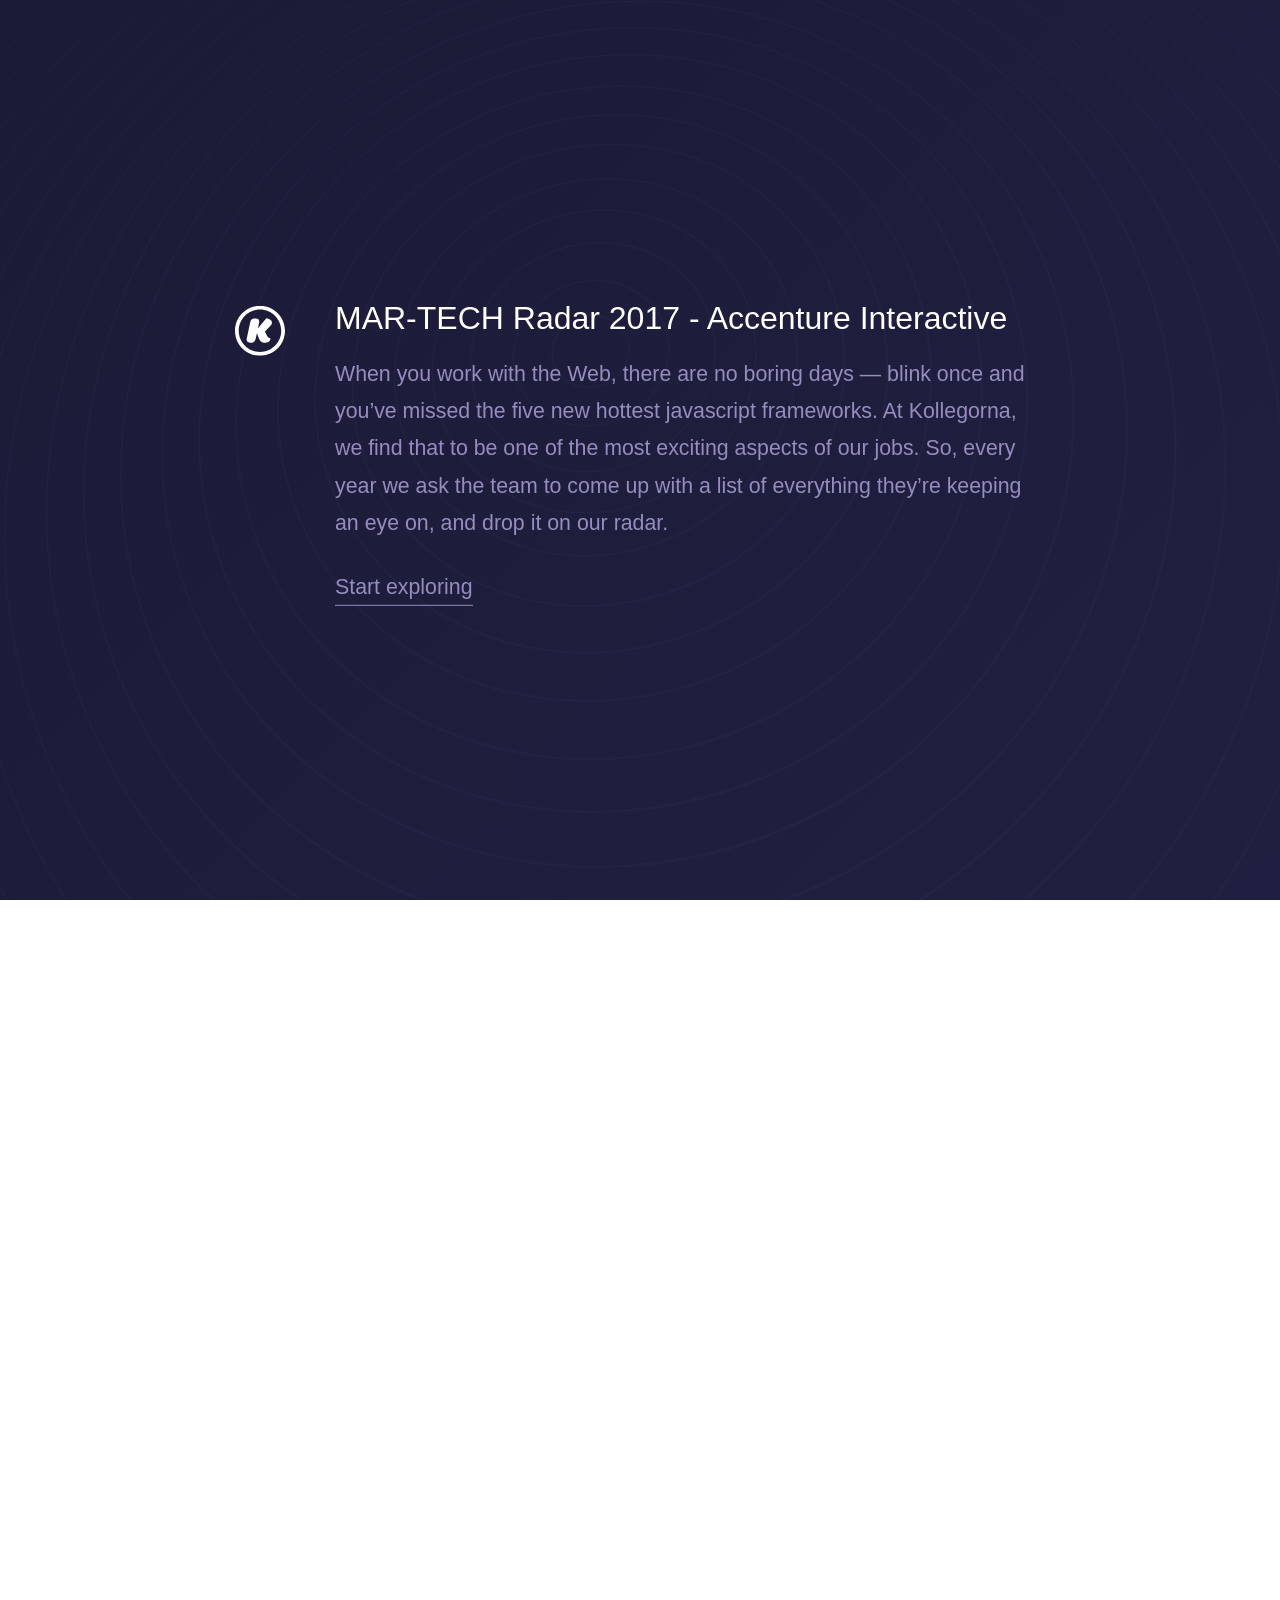
<file: radar.kollegorna.se.V01/radar.kollegorna.se/index.html>
<!DOCTYPE html>
<html lang="en">
<head>
  <meta charset="utf-8">
  <meta name="viewport" content="width=device-width">
  <meta http-equiv="x-ua-compatible" content="ie=edge">

  <title>Accenture Interactive - Tech Radar 2017</title>

  <!-- Icons -->
  <link rel="shortcut icon" href="assets/images/meta/favicon.ico">
  <link rel="icon" href="assets/images/meta/icon-256.png">

  <!-- Chrome -->
  <meta name="theme-color" content="#00C66B"><!-- green -->
  <link rel="manifest" href="manifest.json">

  <!-- Safari -->
  <link rel="mask-icon" color="#222222" href="assets/images/meta/safari-pinned-tab.svg">
  <link rel="apple-touch-icon" href="assets/images/meta/apple-touch-icon.png">

  <!-- IE -->
  <meta name="application-name" content="Kollegorna">
  <meta name="msapplication-TileImage" content="assets/images/meta/icon-256.png">
  <meta name="msapplication-TileColor" content="#FFFFFF">

  <!-- Google+, Schema.org -->
  <meta itemprop="name" content="Kollegorna - Tech Radar 2017">
  <meta itemprop="description" content="Kollegorna's technology radar for 2017 includes all the emerging tools and technologies we're keeping an eye on for the next couple of years.">
  <meta itemprop="image" content="http://radar.kollegorna.se/assets/images/meta/og-image.png">

  <!-- Facebook -->
  <meta property="fb:app_id" content="327184264341676">
  <meta property="og:type" content="website" />
  <meta property="og:meta_name" content="Kollegorna" />
  <meta property="og:title" content="Kollegorna - Tech Radar 2017" />
  <meta property="og:description" content="Kollegorna's technology radar for 2017 includes all the emerging tools and technologies we're keeping an eye on for the next couple of years." />
  <meta property="og:image" content="http://radar.kollegorna.se/assets/images/meta/og-image.png" />

  <!-- Twitter -->
  <meta name="twitter:card" content="summary_large_image">
  <meta name="twitter:title" content="Kollegorna - Tech Radar 2017" />
  <meta name="twitter:description" content="Kollegorna's technology radar for 2017 includes all the emerging tools and technologies we're keeping an eye on for the next couple of years." />
  <meta name="twitter:image:src" content="http://radar.kollegorna.se/assets/images/meta/og-image.png" />
  <meta name="twitter:site" content="@kollegorna">
  <meta name="twitter:creator" content="@kollegorna">

  <!-- Other social networks -->
  <link rel="image_src" href="assets/images/meta/og-image.png" />

  <!-- Analytics -->
  <script>
    !function(e,t,a,n,c,o,s){e.GoogleAnalyticsObject=c,e[c]=e[c]||function(){(e[c].q=e[c].q||[]).push(arguments)},e[c].l=1*new Date,o=t.createElement(a),s=t.getElementsByTagName(a)[0],o.async=1,o.src=n,s.parentNode.insertBefore(o,s)}(window,document,"script","https://www.google-analytics.com/analytics.js","ga"),ga("create","","auto"),ga("send","pageview");

  </script>

  <link href="https://cloud.typography.com/6077114/7879172/css/fonts.css" rel="stylesheet" />
  <link href="assets/stylesheets/application-1c00f01a.css" rel="stylesheet" />
  <script src="assets/javascripts/application-f8698e5d.js" defer="defer"></script>
</head>
<body class="pre-intro">
  <header class="header" role="banner" id="header">

  <div class="header__logo">
    <img src="assets/images/logo.svg" alt="Kollegorna logo" />
    <h1>Tech<span>nology</span> Radar 2017</h1>
  </div>

  <nav class="header__nav">
    <a class="active" id="radar">
      <svg id="Layer_1" data-name="Layer 1" xmlns="http://www.w3.org/2000/svg" viewBox="0 0 50 50">
        <path d="M25,3A22,22,0,1,1,3,25,22,22,0,0,1,25,3m0-2A24,24,0,1,0,49,25,24,24,0,0,0,25,1Z"/><path d="M25,7.8A17.2,17.2,0,1,1,7.8,25,17.22,17.22,0,0,1,25,7.8m0-2A19.2,19.2,0,1,0,44.2,25,19.2,19.2,0,0,0,25,5.8Z"/><path d="M25,12.6A12.4,12.4,0,1,1,12.6,25,12.41,12.41,0,0,1,25,12.6m0-2A14.4,14.4,0,1,0,39.4,25,14.4,14.4,0,0,0,25,10.6Z"/><path d="M25,17.4A7.6,7.6,0,1,1,17.4,25,7.61,7.61,0,0,1,25,17.4m0-2A9.6,9.6,0,1,0,34.6,25,9.6,9.6,0,0,0,25,15.4Z"/>
      </svg>
      <span>Radar</span>
    </a>
    <a id="grid">
      <svg id="Layer_1" data-name="Layer 1" xmlns="http://www.w3.org/2000/svg" viewBox="0 0 50 50">
        <rect x="5.5" y="5.5" width="6" height="6"/><rect x="16.5" y="5.5" width="6" height="6"/><rect x="27.5" y="5.5" width="6" height="6"/><rect x="38.5" y="5.5" width="6" height="6"/><rect x="5.5" y="16.5" width="6" height="6"/><rect x="16.5" y="16.5" width="6" height="6"/><rect x="27.5" y="16.5" width="6" height="6"/><rect x="38.5" y="16.5" width="6" height="6"/><rect x="5.5" y="27.5" width="6" height="6"/><rect x="16.5" y="27.5" width="6" height="6"/><rect x="27.5" y="27.5" width="6" height="6"/><rect x="38.5" y="27.5" width="6" height="6"/><rect x="5.5" y="38.5" width="6" height="6"/><rect x="16.5" y="38.5" width="6" height="6"/><rect x="27.5" y="38.5" width="6" height="6"/><rect x="38.5" y="38.5" width="6" height="6"/>
      </svg>
      <span>Grid</span>
    </a>
  </nav>

</header>


  <main role="main">

  <div class="prelude">
  <div class="prelude__logo">
    <img src="assets/images/logo.svg" alt="Kollegorna logo" />
  </div>
  <div class="prelude__text">
    <h1>MAR-TECH Radar 2017 - Accenture Interactive</h1>
    <p>When you work with the Web, there are no boring days — blink once and you’ve missed the five new hottest javascript frameworks. At Kollegorna, we find that to be one of the most exciting aspects of our jobs. So, every year we ask the team to come up with a list of everything they’re keeping an eye on, and drop it on our radar.</p>

    <div class="action">
      <a class="explore">Start exploring</a>
    </div>
  </div>

  <div class="prelude__team">
    <img src="assets/images/team/per.jpg" class="per" alt="Per" />
    <img src="assets/images/team/henrik.jpg" class="henrik" alt="Henrik" />
    <img src="assets/images/team/eduardo.jpg" class="eduardo" alt="Eduardo" />
    <img src="assets/images/team/ivan.jpg" class="ivan" alt="Ivan" />
    <img src="assets/images/team/filippos.jpg" class="filippos" alt="Filippos" />
    <img src="assets/images/team/dennis.jpg" class="dennis" alt="Dennis" />
    <img src="assets/images/team/nikolay.jpg" class="nikolay" alt="Nikolay" />
    <img src="assets/images/team/osvaldas.jpg" class="osvaldas" alt="Osvaldas" />
    <img src="assets/images/team/raymall.jpg" class="raymall" alt="Raymall" />
  </div>
</div>

<div class="tutorial">
  <div class="tutorial__container tutorial__container--laptop">
    <img src="assets/images/gifs/laptop.gif" alt="Laptop" />
    <p>Hover to peek,<br>
      click to see more...<br>
    <a id="close-tutorial">Got it!</a></p>
  </div>

  <div class="tutorial__container tutorial__container--longtap">
    <img src="assets/images/gifs/longtap.gif" alt="Longtap" />
    <p>Tap to peek,<br>
      long tap to see more...<br>
    <a id="close-tutorial">Got it!</a></p>
  </div>

  <div class="tutorial__container tutorial__container--forcetouch">
    <img src="assets/images/gifs/forcetouch.gif" alt="Forcetouch" />
    <p>Tap to peek,<br>
      force-touch to pop...<br>
    <a id="close-tutorial">Got it!</a></p>
  </div>
</div>

  <div class="loading"></div>

<div class="overlay">
  <div class="overlay__content">

    <div class="overlay__back">
      <img src="assets/images/back.svg" alt="Back to Radar" />
      <h5 class="back">Back</h5>
    </div>

    <div class="overlay__blip">
      <div class="overlay__blip__title">
        <h1>Crystal</h1>
        <a href="#" target="_blank" class="link">crystal-lang.org</a>
      </div>

      <div class="overlay__blip__details">
        <div class="left">
          <p class="description">Crystal is a very powerful, static typing language which has the syntax of Ruby. This allows any Ruby developer to write fast, performant, (extremely) type safe code which means much less debugging time, less tests, better quality code and eventually less bugs for the client. I believe that Crystal is the right tool for small APIs that talk to external APIs. Things that you would need rb-dry or Virtus gems in Ruby, Crystal does it out of the box with types.</p>

          <div class="author">
            <div class="author__photo">
              <img src="assets/images/team/filippos.jpg" alt="Filippos" />
            </div>
            <div class="author__name">
              <h3>Accenture Interactive</h3>
              <h4>Part of Accenture Digital</h4>
            </div>
          </div>
        </div>
        <div class="right">
          <h2>Ring</h2>
          <p class="ring trial">Trial</p>

          <h2>Status</h2>
          <p class="status new">New or Moved</p>

          <h2>Quadrant</h2>
          <p class="quadrant language">Languages & Frameworks</p>
        </div>
      </div>
    </div>
  </div>
</div>

  <div class="radar">
  <div class="radar__chart">

    <div class="horizontal"></div>
    <div class="vertical"></div>

    <div class="radar__grid">
      <div class="circle circle--1"></div>
      <div class="circle circle--2"></div>
      <div class="circle circle--3"></div>
      <div class="circle circle--4"></div>
      <div class="circle circle--5"></div>
      <div class="circle circle--6"></div>
      <div class="circle circle--7"></div>
      <div class="circle circle--8"></div>
      <div class="circle circle--9"></div>
      <div class="circle circle--10"></div>
      <div class="circle circle--11"></div>
      <div class="circle circle--12"></div>
      <div class="circle circle--13"></div>
      <div class="circle circle--14"></div>
      <div class="circle circle--15"></div>
      <div class="circle circle--16"></div>
      <div class="circle circle--17"></div>
      <div class="circle circle--18"></div>
      <div class="circle circle--19"></div>
      <div class="circle circle--20"></div>
      <div class="circle circle--21"></div>
      <div class="circle circle--22"></div>
      <div class="circle circle--23"></div>
      <div class="circle circle--24"></div>
    </div>

    <section class="radar__chart__hold">
      <svg id="adopt-hold" xmlns="http://www.w3.org/2000/svg" viewBox="0 0 1000 1000"><circle class="cls-1" cx="500" cy="500" r="499"/></svg>
      <h3>Challengers</h3>

        <article
          class="blip"
          data-ring="hold"
          data-title="Go"
          data-link-text="golang.org"
          data-link-url="https://golang.org/"
          data-description="I'm sad to say this, but we probably shouldn't use both Go and Elixir. I think we should choose one — and the fact that I've placed Go in the Hold ring suggests which one I'd choose :) That's because we already know Ruby and Rails, so Elixir and Phoenix looks like a familiar match."
          data-author="ivan"
          data-angle="0.5"
          data-distance="0.5"
          data-quadrant="language"
          data-status="new"></article>
        <article
          class="blip"
          data-ring="hold"
          data-title="Weborama"
          data-link-text="weborama.com"
          data-link-url="https://www.weborama.com"
          data-description="Getting a lot of attention but doesn't feel like something that we should give up Sketch for… yet…"
          data-author="Carlos Ignacio Rojas"
          data-angle="0.50"
          data-distance="0.07"
          data-quadrant="tool"
          data-status="new"></article>

		<article
          class="blip"
          data-ring="hold"
          data-title="Eulerian Technologies"
          data-link-text="eulerian.com"
          data-link-url="https://www.eulerian.com"
          data-description="Getting a lot of attention but doesn't feel like something that we should give up Sketch for… yet…"
          data-author="Carlos Ignacio Rojas"
          data-angle="0.2"
          data-distance="0.63"
          data-quadrant="tool"
          data-status="new"></article>
		<article
          class="blip"
          data-ring="hold"
          data-title="Adform DMP"
          data-link-text="site.adform.com"
          data-link-url="https://www.site.adform.com"
          data-description="Adform’s DMP enables you to accurately target your campaigns directly at relevant audiences, which will lead to improved engagement with your brand."
          data-author="Carlos Ignacio Rojas"
          data-angle="0.8"
          data-distance="0.23"
          data-quadrant="tool"
          data-status="new"></article>
		<article
          class="blip"
          data-ring="hold"
          data-title="Ignition One"
          data-link-text="ignitionone.com"
          data-link-url="https://www.ignitionone.com"
          data-description="IgnitionOne’s marketing technology and services simplify the task of identifying and engaging your audiences at key moments of influence across channels including search, display, social and more – including the marketer’s own website -- on any device consumers prefer to engage. IgnitionOne’s solutions convert more visitors, improve return on advertising spend, and boost customer lifetime value. At the core of IgnitionOne is its proprietary Score-Powered Marketing (SM) algorithms, which measure the historical and real-time behavior of each individual visitor — including the products and services of most interest, and their likelihood to convert. IgnitionOne then leverages this score to activate audiences across digital channels, personalize website content, and more -- dramatically improving marketing results. You can use the IgnitionOne Platform to power your digital marketing – or use it to enhance the technology that you already use."
          data-author="Carlos Ignacio Rojas"
          data-angle="0.6"
          data-distance="0.19"
          data-quadrant="tool"
          data-status="new"></article>
		<article
          class="blip"
          data-ring="hold"
          data-title="Ve Interactive"
          data-link-text="veinteractive.com"
          data-link-url="https://www.veinteractive.com"
          data-description="Conversion Rate Optimization for e-commerce"
          data-author="Carlos Ignacio Rojas"
          data-angle="0.98"
          data-distance="0.19"
          data-quadrant="tool"
          data-status="new"></article>
		<article
          class="blip"
          data-ring="hold"
          data-title="Relationship One Marketing "
          data-link-text="relationshipone.com"
          data-link-url="https://www.relationshipone.com"
          data-description="Relationship One help organizations to modernize their marketing through strategy, technology and data."
          data-author="Carlos Ignacio Rojas"
          data-angle="0.84"
          data-distance="0.39"
          data-quadrant="tool"
          data-status="new"></article>
		<article
          class="blip"
          data-ring="hold"
          data-title="OPC Expert"
          data-link-text="opcexpert.com"
          data-link-url="https://www.opcexpert.com"
          data-description="OPC Expert is a software application that enable that automation personnel to easily view and manipulate OPC information."
          data-author="Carlos Ignacio Rojas"
          data-angle="0.91"
          data-distance="0.58"
          data-quadrant="tool"
          data-status="new"></article>
		<article
          class="blip"
          data-ring="hold"
          data-title="SurveyCTO"
          data-link-text="surveycto.com"
          data-link-url="http://www.surveycto.com"
          data-description="Web surveys are great for collecting data from literate, computer-savvy, Internet-connected users. For collecting data from the rest of the world, we’ve built SurveyCTO.

SurveyCTO is a professionally supported, cloud hosted data collection software that allows you to conduct surveys on mobile devices, even completely offline and off-the-grid, and is packed with intelligent features relevant for public health, M&E, academic research, humanitarian crises, and clinical research, such as error and fraud detection to monitor surveyors in the field, case management to easily manage cohort studies, and unbreakable encryption for collecting sensitive, identifying data."
          data-author="Carlos Ignacio Rojas"
          data-angle="0.97"
          data-distance="0.88"
          data-quadrant="tool"
          data-status="new"></article>
		<article
          class="blip"
          data-ring="hold"
          data-title="Simpli.fi"
          data-link-text="simpli.fi"
          data-link-url="http://www.simpli.fi"
          data-description="The Simpli.fi Programmatic Marketing Platform enables the efficient purchase of highly-targeted impressions on multiple real-time bidding (RTB) advertising exchanges."
          data-author="Carlos Ignacio Rojas"
          data-angle="0.69"
          data-distance="0.36"
          data-quadrant="tool"
          data-status="new"></article>
		<article
          class="blip"
          data-ring="hold"
          data-title="Dstillery"
          data-link-text="dstillery.com"
          data-link-url="http://www.dstillery.com"
          data-description="Helping marketers build custom audiences and activate them across all screens."
          data-author="Carlos Ignacio Rojas"
          data-angle="0.42"
          data-distance="0.23"
          data-quadrant="tool"
          data-status="new"></article>
		<article
          class="blip"
          data-ring="hold"
          data-title="Mediamath Terminal One Marketing OS"
          data-link-text="mediamath.com"
          data-link-url="http://www.mediamath.com"
          data-description="MediaMath is a global technology company that is leading the movement to revolutionize traditional marketing and drive transformative results for marketers through its TerminalOne Marketing Operating System™. A pioneer in the industry introducing the first Demand-Side Platform (DSP) with the company's founding in 2007, MediaMath is the only company of its kind to empower marketers with an extensible, open platform to unleash the power of goal-based marketing at scale, transparently across the enterprise.
          T1 activates data, automates execution, and optimizes interactions across all addressable media, delivering superior performance, transparency, and control to all marketers and better, more individualized experiences for consumers.
          MediaMath, which has experienced triple-digit year-over-year growth since inception, has a seasoned management team leading 15 global locations across five continents. Key clients include every major agency holding company, operating agencies, and top brands across verticals."
          data-author="Carlos Ignacio Rojas"
          data-angle="0.13"
          data-distance="0.28"
          data-quadrant="tool"
          data-status="new"></article>




<article
          class="blip"
          data-ring="hold"
          data-title="Amazon"
          data-link-text="https://advertising.amazon.com/ad-specs/en/aap"
          data-link-url="https://advertising.amazon.com/ad-specs/en/aap"
          data-description="E-commerce focused DSP. It is not so developed than other platforms."
          data-author="Miguel Lorenzo"
          data-angle="0.9"
          data-distance="0.4"
          data-quadrant="technique"
          data-status="new"></article>



    </section>

    <section class="radar__chart__assess">
      <svg id="adopt-assess" xmlns="http://www.w3.org/2000/svg" viewBox="0 0 750 750"><circle class="cls-1" cx="375" cy="375" r="374"/></svg>
      <h3>Contenders</h3>



        <article
          class="blip"
          data-ring="assess"
          data-title="WebVR"
          data-link-text="webvr.info"
          data-link-url="https://webvr.info/"
          data-description="Considering the likelihood of Virtual Reality becoming the next logical step for social interaction and content consumption, we may as well try to be ready to work with this technology in the environment we love best: the Web."
          data-author="raymall"
          data-angle="0.4"
          data-distance="0.33"
          data-quadrant="platform"
          data-status="new"></article>
        <article
          class="blip"
          data-ring="assess"
          data-title="Redux.js"
          data-link-text="redux.js.org"
          data-link-url="http://redux.js.org/"
          data-description="React.js is taking the Web app frameworks world by storm, and we should get to know the bits that make that framework so beloved in the dev world. That's where Redux.js comes in."
          data-author="raymall"
          data-angle="0.8"
          data-distance="0.66"
          data-quadrant="language"
          data-status="new"></article>
        <article
          class="blip"
          data-ring="assess"
          data-title="7 Suite"
          data-link-text="7suite.com"
          data-link-url="http://7suite.com/"
          data-description="7suite is a data management stack software that offer data management, tag management, and content personalization functionalities."
          data-author="Carlos Ignacio Rojas"
          data-angle="0.2"
          data-distance="0.33"
          data-quadrant="tool"
          data-status="old"></article>
        <article
          class="blip"
          data-ring="assess"
          data-title="Datalogix"
          data-link-text="datalogix.com"
          data-link-url="https://www.flinto.com/mac"
          data-description="Connecting marketing to sales, we use data science to help brands engage buyers across addressable media via puchase-based insights, targeting & measurement."
          data-author="Carlos Ignacio Rojas"
          data-angle="0.55"
          data-distance="0.66"
          data-quadrant="tool"
          data-status="old"></article>
        <article
          class="blip"
          data-ring="assess"
          data-title="HomeKit"
          data-link-text="developer.apple.com"
          data-link-url="https://developer.apple.com/homekit/"
          data-description="Sadly, chances to work commercially on challenging home automation projects don't come around very often (or, to be more poignant, at all) so we've been making up excuses to automate things around our offices that, quite frankly, probably are better off left for humans to handle manually. Still, we're closely (and eagerly) monitoring the evolution of HomeKit into a mature platform, and are all very excited about the possibilities it opens up."
          data-author="eduardo"
          data-angle="0.75"
          data-distance="0.66"
          data-quadrant="platform"
          data-status="old"></article>

		<article
          class="blip"
          data-ring="assess"
          data-title="Core Audience Software"
          data-link-text="coreaudience.com"
          data-link-url="https://coreaudience.com"
          data-description="Core Audience is the first software-as-a-service audience management platform built for brands."
          data-author="Carlos Ignacio Rojas"
          data-angle="0.7"
          data-distance="0.43"
          data-quadrant="tool"
          data-status="old"></article>
		<article
          class="blip"
          data-ring="assess"
          data-title="Spocto Software"
          data-link-text="spocto.com"
          data-link-url="https://spocto.com"
          data-description="Spocto is a Data Analytics integrated digital marketplace that helps brands create personalized content and better relationships with customers."
          data-author="Carlos Ignacio Rojas"
          data-angle="0.4"
          data-distance="0.63"
          data-quadrant="tool"
          data-status="old"></article>

        <article
          class="blip"
          data-ring="assess"
          data-title="Docker"
          data-link-text="docker.com"
          data-link-url="https://www.docker.com"
          data-description="Docker is faster and more compact than Vagrant and it's captivating in its own way. After giving it a try, I can say it's really worth digging deeper."
          data-author="osvaldas"
          data-angle="0.2"
          data-distance="0.66"
          data-quadrant="platform"
          data-status="new"></article>
        <article
          class="blip"
          data-ring="assess"
          data-title="Vue.js"
          data-link-text="vuejs.org"
          data-link-url="https://vuejs.org"
          data-description="A light, easy to understand and implement JavaScript framework: Vue.js seem to be a good option for crafting small and medium scale rich web applications."
          data-author="osvaldas"
          data-angle="0.3"
          data-distance="0.3"
          data-quadrant="language"
          data-status="new"></article>

          <article
                class="blip"
                data-ring="assess"
                data-title="Viant"
                data-link-text="https://viantinc.com/"
                data-link-url="https://viantinc.com/"
                data-description="Viant offers a deterministic ID graph at the expense of control. Viant offers an interesting value proposition for marketers: access to a deterministic ID graph. After acquiring Myspace and being acquired by Time Inc., Viant has turned authenticated login data into a large ID graph that can be used in the US and UK."
                data-author="Alejandro Martín"
                data-angle="0.5"
                data-distance="0.4"
                data-quadrant="technique"
                data-status="new"></article>

    </section>



    <section class="radar__chart__trial">
      <svg id="adopt-trial" xmlns="http://www.w3.org/2000/svg" viewBox="0 0 500 500"><circle class="cls-1" cx="250" cy="250" r="249"/></svg>
      <h3>Visionaries</h3>

        <article
          class="blip"
          data-ring="trial"
          data-title="Crystal"
          data-link-text="crystal-lang.org"
          data-link-url="https://crystal-lang.org/"
          data-description="Crystal is a very powerful, static typing language which has the syntax of Ruby. This allows any Ruby developer to write fast, performant, (extremely) type safe code which means much less debugging time, less tests, better quality code and eventually less bugs for the client. I believe that Crystal is the right tool for small APIs that talk to external APIs. Things that you would need rb-dry or Virtus gems in Ruby, Crystal does it out of the box with types."
          data-author="filippos"
          data-angle="0.8"
          data-distance="0.66"
          data-quadrant="language"
          data-status="new"></article>

        <article
          class="blip"
          data-ring="trial"
          data-title="Algolia"
          data-link-text="algolia.com"
          data-link-url="https://www.algolia.com/"
          data-description="Extremely fast and configurable search platform. Could fit us well for WordPress and Middleman projects."
          data-author="per"
          data-angle="0.75"
          data-distance="0.66"
          data-quadrant="platform"
          data-status="new"></article>
        <article
          class="blip"
          data-ring="trial"
          data-title="Exelate DMP"
          data-link-text="nielsen.com"
          data-link-url="http://nielsen.com/"
          data-description="maX DMP allows a marketer to manage and control the customer data lifecycle from prospect to purchase"
          data-author="Carlos Ignacio Rojas"
          data-angle="0.6"
          data-distance="0.66"
          data-quadrant="tool"
          data-status="new"></article>


		<article
          class="blip"
          data-ring="trial"
          data-title="Xaxis Turbine Software"
          data-link-text="xaxis.com"
          data-link-url="https://xaxis.com"
          data-description="Xaxis is a global digital media platform that programmatically connects advertisers to audiences."
          data-author="Carlos Ignacio Rojas"
          data-angle="0.7"
          data-distance="0.72"
          data-quadrant="tool"
          data-status="new"></article>
		<article
          class="blip"
          data-ring="trial"
          data-title="Neustar PlatformOne Software"
          data-link-text="neustar.biz"
          data-link-url="https://neustar.biz"
          data-description="Neustar PlatformOne is an integrated marketing solution that gives marketers a complete, real-time portrait of their customers and prospects based on accurate data, enabling a personalized dialogue across all marketing channels."
          data-author="Carlos Ignacio Rojas"
          data-angle="0.3"
          data-distance="0.72"
          data-quadrant="tool"
          data-status="new"></article>


        <article
          class="blip"
          data-ring="trial"
          data-title="Lotame"
          data-link-text="lotame.com"
          data-link-url="http://lotame.com/"
          data-description="Lotame is the universal cross-device data management platform that is humanizing the consumer decision journey by empowering enterprises to deliver more relevant content, products, and services. Through the Lotame platform, brands, agencies, and publishers can learn more about their most valuable audiences, find prospects that look and act exactly like them, and then execute on targeted ad campaigns and content strategies. Lotame unifies and enriches the world’s data to provide clients with a more meaningful relationship with their customers, increasing commerce and brand loyalty.

Every enterprise is unique. With that in mind, Lotame offers a suite of customized solutions and a dedicated client success team to solve any data challenge, regardless of how simple or complex. Whether you are looking for a full service data management platform, a prepackaged 3rd-party audience segment, or a more effective way to optimize your campaigns, Lotame has you covered -- from mobile, to tablet, to smart TV, to offline. Beyond our DMP, Lotame offers the following solutions:
Cross Device:
Lotame’s Cross-Device solution is an integral part of our DMP, and determines relationships that exist between billions of data points flowing from desktops, smartphones and tablets. Through this device graph technology, different devices can be mapped together for unified cross-screen engagement and messaging."
          data-author="Carlos Ignacio Rojas"
          data-angle="0.4"
          data-distance="0.66"
          data-quadrant="tool"
          data-status="new"></article>
        <article
          class="blip"
          data-ring="trial"
          data-title="API.AI"
          data-link-text="api.ai"
          data-link-url="https://api.ai/"
          data-description="Keeping with the rise of conversational UI, AI and chat bots, API.AI is getting a lot of attention, for their approach to helping you jump onto the bandwagon."
          data-author="raymall"
          data-angle="0.5"
          data-distance="0.33"
          data-quadrant="platform"
          data-status="new"></article>
        <article
          class="blip"
          data-ring="trial"
          data-title="Electron"
          data-link-text="electron.atom.io"
          data-link-url="https://electron.atom.io/"
          data-description="Electron makes it possible to build cross platform desktop apps using Javascript, HTML and CSS. It's a major step in bridging the gap between Web and native apps and, as such, it has our full attention."
          data-author="raymall"
          data-angle="0.25"
          data-distance="0.66"
          data-quadrant="platform"
          data-status="old"></article>
        <article
          class="blip"
          data-ring="trial"
          data-title="ECMAScript 2017"
          data-link-text=""
          data-link-url=""
          data-description="Every browser will presumably get in line, so we should start getting ready to adopt it as a standard whenever that time comes."
          data-author="raymall"
          data-angle="0.36"
          data-distance="0.66"
          data-quadrant="language"
          data-status="new"></article>
        <article
          class="blip"
          data-ring="trial"
          data-title="Google Audience Center"
          data-link-text="google.com"
          data-link-url="https://google.com/"
          data-description="Pending definition"
          data-author="Carlos Ignacio Rojas"
          data-angle="0.25"
          data-distance="0.33"
          data-quadrant="tool"
          data-status="old"></article>
        <article
          class="blip"
          data-ring="trial"
          data-title="Pressure.js"
          data-link-text="pressurejs.com"
          data-link-url="https://pressurejs.com"
          data-description="Pressure bundles together Force Touch, 3D Touch, and Pointer Pressure in one neat package that lets you make use of more interaction modes than simply clicking or taping. We're using it on this year's technology radar, so if you're not looking at this on a device with 3D Touch, you're missing out on some really bleeding edge stuff :)"
          data-author="eduardo"
          data-angle="0.5"
          data-distance="0.33"
          data-quadrant="language"
          data-status="new"></article>

          <article
            class="blip"
            data-ring="assess"
            data-title="DBM"
            data-link-text="https://www.doubleclickbygoogle.com/"
            data-link-url="https://www.doubleclickbygoogle.com/"
            data-description="Google is a big global player, with a mixed reputation on customer service. Google has a
  compelling value proposition for buyers because of its intimate access to consumer affinity, intent,
  and identity across devices, as well as offering data for “free.” Because of this, programmatic
  advertisers always consider Google, and many of the client reference online responses and
  interviews identified Google as an additional partner."
            data-author="Alejandro Martín"
            data-angle="0.4"
            data-distance="0.15"
            data-quadrant="technique"
            data-status="new"></article>

            <article
          class="blip"
          data-ring="adopt"
          data-title="f"
          data-link-text="corp.aol.com "
          data-link-url="https://corp.aol.com/tag/dsp"
          data-description="ONE by AOL has deterministic data marketers want for omnichannel media buying. AOL’s platform combines data sources like authenticated AOL and Verizon users and partnerships with strategic partners with similar data to offer people-based scale like Google, Facebook, and Amazon."
          data-author="Miguel Lorenzo"
          data-angle="0.2"
          data-distance="0.15"
          data-quadrant="technique"
          data-status="new"></article>


        <article
              class="blip"
              data-ring="trial"
              data-title="App Nexus"
              data-link-text="http://www.appnexus.com "
              data-link-url="https://www.appnexus.com/en/platform"
              data-description="AppNexus continues to be a strong option for highly tech-savvy buyers. Staying true to its identity, AppNexus provides a strong solution for buyers that are willing to build into the numerous APIs that the tech provider offers. As a trendsetter in the header bidding discussion, AppNexus is also in a good position to participate in, recognize, and value header bidding auctions."
              data-author="Forrester"
              data-angle="0.8"
              data-distance="0.5"
              data-quadrant="technique"
              data-status="new"></article>

    <article
      class="blip"
      data-ring="trial"
      data-title="AdForm"
      data-link-text="http://site.adform.com/"
      data-link-url="http://site.adform.com/"
      data-description="Adform has expert knowledge of the EMEA ad ecosystem. The vendor developed its platform
with the European market in mind. Adform has been quietly creating an independent solution that covers every part of the digital advertising process, from creative development to programmatic buying, data management, and analytics for marketers and agencies in EMEA"
      data-author="Miguel Lorenzo"
      data-angle="0.6"
      data-distance="0.8"
      data-quadrant="technique"
      data-status="new"></article>

      <article
            class="blip"
            data-ring="assess"
            data-title="Rocketfuel  DMP Software"
            data-link-text="rocketfuel.com"
            data-link-url="https://rocketfuel.com"
            data-description="Rocket Fuel was founded in March 2008 with a vision of transforming the digital advertising industry through big data and artificial intelligence. At a time when RTB and ad exchanges were still nascent, Rocket Fuel quickly grew into the industry leader by bringing the precision and conclusiveness of science to the world of marketing to drive higher ROI.

  Today, Rocket Fuel is a full Programmatic Marketing Platform designed to go beyond 1:1 marketing by learning to predict what marketing actions to take with a particular person in a particular moment of time. Our methodology, which leverages artificial intelligence (AI) and big data, is called Moment Scoring™, and it results in a much more efficient use of marketing dollars.

  With Moment Scoring, we continue to define the next wave of data-driven marketing by optimizing programmatic marketing decisions across channels, devices, and objectives for agencies and marketers. The result is and will always be more efficient use of marketing dollars for a greater ROI.
  Programmatic technologies have evolved to reduce the complexity of reaching diverse audiences, but also make it possible to go beyond the traditional focus on audiences and segments to understand specific, relevant moments in consumers’ lives. Just a few years ago, marketing to moments was an exciting vision. With Rocket Fuel, it’s now a reality."
            data-author="Carlos Ignacio Rojas"
            data-angle="0.4"
            data-distance="0.20"
            data-quadrant="tool"
            data-status="old"></article>

            <article
              class="blip"
              data-ring="assess"
              data-title="The Trade Desk DMP"
              data-link-text="thetradedesk.com"
              data-link-url="https://thetradedesk.com"
              data-description="The Trade Desk empowers buyers at the campaign level with the most expressive bid capabilities in market, full-funnel attribution, and detailed reporting that illustrates the consumer journey from initial impression to conversion."
              data-author="Carlos Ignacio Rojas"
              data-angle="0.9"
              data-distance="0.23"
              data-quadrant="tool"
              data-status="old"></article>




    </section>

    <section class="radar__chart__adopt">
      <svg id="adopt-ring" xmlns="http://www.w3.org/2000/svg" viewBox="0 0 250 250"><circle class="cls-1" cx="125" cy="125" r="124"/></svg>
      <h3>Leaders</h3>

        <article
          class="blip"
          data-ring="adopt"
          data-title="Elixir and Phoenix"
          data-link-text="phoenixframework.org"
          data-link-url="http://www.phoenixframework.org/"
          data-description="Elixir is well known for its light-weight actor-based threads. Phoenix consumes much less memory than Rails, while being able to hold thousands of concurrent connections, even on an Heroku X1 dyno. I think the Rails ecosystem is really good due to its maturity, but Elixir with Phoenix would help us to deliver easier apps that have increased load. While in Rails we would use background workers to deliver sustainable response times, in Elixir we wouldn't have to worry as Phoenix spawns a new Erlang process for each request. Working with Rails remote forms, Sidekiq Workers and Pusher in rails is a pain in the ass. With Elixir, I believe we could skip this flow altogether and write regular views (and not .js views) which would make them easier to maintain and understand for new developers."
          data-author="filippos"
          data-angle="0.35"
          data-distance="0.55"
          data-quadrant="language"
          data-status="new"></article>
        <article
          class="blip"
          data-ring="adopt"
          data-title="Foundation 6"
          data-link-text="foundation.zurb.com"
          data-link-url="http://foundation.zurb.com/"
          data-description="After spending several years relying almost exclusively on Foundation, we traded it for something lighter and more nimble; because we were using Bourbon on most projects, we adopted Neat as our grid system at the time. With the newest version of Foundation providing a simple yet more flexible approach, through the use of SASS mixins, we are ready to adopt it again as the _de facto_ grid framework."
          data-author="eduardo"
          data-angle="0.5"
          data-distance="0.30"
          data-quadrant="language"
          data-status="new"></article>
        <article
          class="blip"
          data-ring="adopt"
          data-title="Salesforce DMP (Krux)"
          data-link-text="krux.com"
          data-link-url="http://www.krux.com"
          data-description="Krux is a global leader in cloud-based Data Management Platform (DMP) for marketers & publishers."
          data-author="Carlos Ignacio Rojas"
          data-angle="0.5"
          data-distance="0.3"
          data-quadrant="tool"
          data-status="old"></article>


        <article
          class="blip"
          data-ring="adopt"
          data-title="Rails 5"
          data-link-text="rubyonrails.org"
          data-link-url="http://rubyonrails.org/"
          data-description="We've slowly started upgrading all our apps to Rails 5. My suggestion is to keep an eye on our Rails versions, and upgrade frequently — as soon as a new minor version is available. This makes upgrading easier and, quite probably, cheaper."
          data-author="ivan"
          data-angle="0.2"
          data-distance="0.8"
          data-quadrant="language"
          data-status="new"></article>
        <article
          class="blip"
          data-ring="adopt"
          data-title="Ruby 2.4.1"
          data-link-text="rubyonrails.org"
          data-link-url="http://rubyonrails.org/"
          data-description="Ruby 2.4 is about 9% faster and consumes about 10% less memory than Ruby 2.3, which makes upgrading really worthwhile. We've started doing it already, and expect to continue rolling out updates over the next couple of months."
          data-author="ivan"
          data-angle="0.65"
          data-distance="0.55"
          data-quadrant="language"
          data-status="new"></article>
        <article
          class="blip"
          data-ring="adopt"
          data-title="React Native"
          data-link-text="facebook.github.io"
          data-link-url="https://facebook.github.io/react-native/"
          data-description="From personal experience, this is a great option to develop mobile apps. We've had the chance to use it on a couple of projects so far, with really satistying results."
          data-author="raymall"
          data-angle="0.8"
          data-distance="0.8"
          data-quadrant="language"
          data-status="old"></article>
        <article
          class="blip"
          data-ring="adopt"
          data-title="Three.js"
          data-link-text="threejs.org"
          data-link-url="https://threejs.org/"
          data-description="Great WebGL framework, that I think will have a major role in the growth of VR on the Web."
          data-author="raymall"
          data-angle="0.5"
          data-distance="0.8"
          data-quadrant="language"
          data-status="new"></article>
        <article
          class="blip"
          data-ring="adopt"
          data-title="Oracle Bluekai"
          data-link-text="oracle.com"
          data-link-url="http://www.oracle.com/"
          data-description="BlueKai offers its customers a solution for managing and activating all their 1st and 3rd party data for use in their marketing and customer interactions."
          data-author="Carlos Ignacio Rojas"
          data-angle="0.5"
          data-distance="0.8"
          data-quadrant="tool"
          data-status="new"></article>

        <article
          class="blip"
          data-ring="trial"
          data-title="Turn"
          data-link-text="http://www.turn.com "
          data-link-url="https://www.turn.com/resources/introduction-to-turn-dsp "
          data-description="Turn provides clients with strong tools for insight and discovery. Turn has benefitted from having a lengthy tenure in the programmatic media buying space. The platform today is a manifestation of nearly a decade of client feedback and marketplace knowledge, which has resulted in a platform that provides control and visibility to hands-on campaign planners without sacrificing predictive modeling. The platform provides rich granular and modular reporting as well as extensive analytics, multitouch attribution, and pathway analysis tools."
          data-author="Miguel Lorenzo"
          data-angle="0.25"
          data-distance="0.4"
          data-quadrant="technique"
          data-status="new"></article>


          <article
            class="blip"
            data-ring="trial"
            data-title="Rocket Fuel"
            data-link-text="developers.google.com"
            data-link-url="https://developers.google.com/web/fundamentals/getting-started/primers/service-workers"
            data-description="Agile and easy platform. Focused in performance. It takes much less management and operations time; thus, the platform decides and optimizes automatically.
                              Rocket Fuel Insights reports and analysis, in addition to offering a 24/7 campaign and pixel report presentations and easy campaign management controls."
            data-author="Alejandro Martín"
            data-angle="0.09"
            data-distance="0.86"
            data-quadrant="technique"
            data-status="new"></article>




          <article
            class="blip"
            data-ring="adopt"
            data-title="MediaMath"
            data-link-text="www.mediamath.com/"
            data-link-url="www.mediamath.com/"
            data-description="MediaMath is committed to an omnichannel vision. MediaMath envisions a marketing future in
          which systems are dependent on two things: 1) persistent and addressable consumer identity and
          2) access to any addressable inventory. Because of this vision, MediaMath invested in data sources
          and device-linking technology to build Connected ID, its proprietary identity graph. MediaMath has
          also invested in gaining broad access to various sources of addressable inventory"
            data-author="Alejandro Martín"
            data-angle="0.5"
            data-distance="0.2"
            data-quadrant="technique"
            data-status="new"></article>



          <article
          class="blip"
          data-ring="hold"
          data-title="Dataxu"
          data-link-text="dataxu.com"
          data-link-url="https://www.dataxu.com"
          data-description="Getting a lot of attention but doesn't feel like something that we should give up Sketch for… yet…"
          data-author="Carlos Ignacio Rojas"
          data-angle="0.3"
          data-distance="0.53"
          data-quadrant="tool"
          data-status="new"></article>

          <article
            class="blip"
            data-ring="adopt"
            data-title="Turn"
            data-link-text="turn.com"
            data-link-url="https://turn.com"
            data-description="A cloud platform that enables marketers to make smarter decisions and precisely execute cross-channel campaigns."
            data-author="Carlos Ignacio Rojas"
            data-angle="0.8"
            data-distance="0.63"
            data-quadrant="tool"
            data-status="new"></article>

            <article
              class="blip"
              data-ring="trial"
              data-title="Adobe Advertising Cloud"
              data-link-text="http://www.adobe.com/advertising-cloud.html"
              data-link-url="http://www.adobe.com/advertising-cloud.html"
              data-description="Adobe Advertising Cloud lays a foundation for omnichannel media buying. Adobe’s
    Advertising Cloud has the most potential to be an omnichannel media buying platform. It’s the only
    vendor that has gained access to all paid advertising channels. Adobe’s acquisition of TubeMogul
    gives the vendor access to programmatic TV and video inventory, while the acquisition of Tumri for
    dynamic creative optimization (DCO) allows marketers to personalize and enhance the consumer
    ad experience, which is crucial for post-digital marketing. Also, powering omnichannel ad
    experiences with Sensei in the future holds a lot of promise."
              data-author="Alejandro Martín"
              data-angle="0.85"
              data-distance="0.86"
              data-quadrant="technique"
              data-status="new"></article>


                <article
                    class="blip"
                    data-ring="trial"
                    data-title="The trade desk"
                    data-link-text="https://www.thetradedesk.com "
                    data-link-url="https://www.thetradedesk.com/products"
                    data-description="The Trade Desk requires proactive management from your external agency team. The Trade Desk, as the name suggests and the clientele reflects, is a tool that has been developed for agencies. As such, it will appeal to marketers that rely extensively on a highly data-driven agency team to manage the DSP. Platform users can test a multitude of levers and tweak every targetable variable for performance optimization. The Trade Desk is a highly customizable platform with broad underlying algorithms."
                    data-author="Forrester"
                    data-angle="0.5"
                    data-distance="0.8"
                    data-quadrant="technique"
                    data-status="new"></article>

          <article
            class="blip"
            data-ring="adopt"
            data-title="Adobe Audience Manager"
            data-link-text="adobe.com"
            data-link-url="https://adobe.com"
            data-description="Adobe Audience Manager is the DMP offering within the Adobe Marketing Cloud, and the leading DMP in the market according to the latest report from Forrester.
  With Adobe Audience Manager, marketers (publishers and advertisers) can build unique audience profiles and view them holistically (360 customer view) across all business units. Key features include integration of online and offline data from every imaginable source (1st, 2nd, and 3rd party data) to deliver a unified view of audiences to targeting and personalization platforms – website, search, and display."
            data-author="Carlos Ignacio Rojas"
            data-angle="0.25"
            data-distance="0.6"
            data-quadrant="tool"
            data-status="new"></article>

          <article
            class="blip"
            data-ring="assess"
            data-title="DataXu"
            data-link-text="https://www.dataxu.com/"
            data-link-url="https://www.dataxu.com/"
            data-description="DataXu’s strengths stem from openness and a focus on measurement. DataXu continues
  trying to solve marketer measurement problems outside of digital advertising, which sets them
  apart from competitors. To complement measurement, DataXu has put a lot of focus on crossdevice
  mapping, allowing marketers to import and export proprietary data and device graphs in
  and out of the DSP. Staying true to its open strategy, DataXu also allows marketers to customize
  machine learning with an algorithm marketplace and the ability to “bring your own algorithm.”
  DataXu doesn’t support campaign management in nonstandard systems, and it doesn’t show signs
  of adding this capability in the future. Additionally, while OneView gives marketers the opportunity
  for managing campaigns and reporting across devices, some marketers may opt for solutions that
  can authenticate users with login data."
            data-author="Alejandro Martín"
            data-angle="0.75"
            data-distance="0.4"
            data-quadrant="technique"
            data-status="new"></article>

    </section>
  </div>
</div>

  <div class="caption">
  <h4></h4>
  <p class="quadrant"></p>
  <p class="ring"></p>
</div>


</main>


  <footer class="footer" role="banner" id="footer">

  <div class="footer__labels">
    <ul>
      <li class="tools">DMP</li>
      <li class="languages">Languages & Frameworks</li>
      <li class="platforms">Platforms</li>
      <li class="techniques">DSP</li>
    </ul>
  </div>

  <div class="footer__links">
    <ul>
      <li><a href="http://www.martech2017.com" target="_blank">martech2017.com</a></li>
      <li class="help"><a>?</a></li>
    </ul>
  </div>

</footer>


  <script src="assets/javascripts/application-f8698e5d.js"></script>
</body>
</html>

<!-- Localized -->
</file>
<file: radar.kollegorna.se.V01/radar.kollegorna.se/assets/stylesheets/application-1c00f01a.css>
html {
  font-family: sans-serif;
  -ms-text-size-adjust: 100%;
  -webkit-text-size-adjust: 100%
}

body {
  margin: 0
}

article, aside, details, figcaption, figure, footer, header, hgroup, main, menu, nav, section, summary {
  display: block
}

audio, canvas, progress, video {
  display: inline-block;
  vertical-align: baseline
}

audio:not([controls]) {
  display: none;
  height: 0
}

[hidden], template {
  display: none
}

a {
  background-color: transparent
}

a:active, a:hover {
  outline: 0
}

abbr[title] {
  border-bottom: 1px dotted
}

b, strong {
  font-weight: bold
}

dfn {
  font-style: italic
}

h1 {
  font-size: 2em;
  margin: 0.67em 0
}

mark {
  background: #ff0;
  color: #000
}

small {
  font-size: 80%
}

sub, sup {
  font-size: 75%;
  line-height: 0;
  position: relative;
  vertical-align: baseline
}

sup {
  top: -0.5em
}

sub {
  bottom: -0.25em
}

img {
  border: 0
}

svg:not(:root) {
  overflow: hidden
}

figure {
  margin: 1em 40px
}

hr {
  box-sizing: content-box;
  height: 0
}

pre {
  overflow: auto
}

code, kbd, pre, samp {
  font-family: monospace, monospace;
  font-size: 1em
}

button, input, optgroup, select, textarea {
  color: inherit;
  font: inherit;
  margin: 0
}

button {
  overflow: visible
}

button, select {
  text-transform: none
}

button, html input[type="button"], input[type="reset"], input[type="submit"] {
  -webkit-appearance: button;
  cursor: pointer
}

button[disabled], html input[disabled] {
  cursor: default
}

button::-moz-focus-inner, input::-moz-focus-inner {
  border: 0;
  padding: 0
}

input {
  line-height: normal
}

input[type="checkbox"], input[type="radio"] {
  box-sizing: border-box;
  padding: 0
}

input[type="number"]::-webkit-inner-spin-button, input[type="number"]::-webkit-outer-spin-button {
  height: auto
}

input[type="search"] {
  -webkit-appearance: textfield;
  box-sizing: content-box
}

input[type="search"]::-webkit-search-cancel-button, input[type="search"]::-webkit-search-decoration {
  -webkit-appearance: none
}

fieldset {
  border: 1px solid #c0c0c0;
  margin: 0 2px;
  padding: 0.35em 0.625em 0.75em
}

legend {
  border: 0;
  padding: 0
}

textarea {
  overflow: auto
}

optgroup {
  font-weight: bold
}

table {
  border-collapse: collapse;
  border-spacing: 0
}

td, th {
  padding: 0
}

hr:before, figure:before, .polaroid:before, hr:after, figure:after, .polaroid:after {
  content: "";
  display: table
}

hr:after, figure:after, .polaroid:after {
  clear: both
}

*, *:before, *:after {
  box-sizing: border-box
}

html {
  direction: ltr;
  text-rendering: optimizeLegibility
}

body {
  background: #f5f5f5;
  color: #222222;
  font-family: "Whitney SSm A", "Whitney SSm B", "Helvetica Neue", sans-serif;
  font-size: 18px;
  font-style: normal;
  font-weight: 400;
  line-height: 1.5;
  overflow-x: hidden;
  overflow-y: scroll;
  padding: 0;
  position: relative;
  -webkit-overflow-scrolling: touch
}

a, a:active {
  color: #222222;
  text-decoration: none
}

a:hover, a:active {
  color: #222222
}

a:link {
  -webkit-tap-highlight-color: #2dff9e
}

h1, h2, h3, h4, h5, .box-gradient-border__title, h6 {
  color: #222222;
  font-weight: 600;
  line-height: 1.4;
  margin: 2rem 0 1rem
}

h1 a, h2 a, h3 a, h4 a, h5 a, .box-gradient-border__title a, h6 a {
  font-weight: inherit
}

h1 {
  font-size: 3.33333rem
}

h2 {
  font-size: 2rem
}

h3 {
  font-size: 1.44444rem
}

h4 {
  font-size: 1.11111rem;
  text-transform: uppercase
}

h5, .box-gradient-border__title {
  font-size: 0.88889rem;
  font-weight: 400;
  text-transform: uppercase
}

h6 {
  font-size: 0.77778rem;
  font-weight: 400;
  text-transform: uppercase
}

p, blockquote, ol, ul, dl {
  font-size: 1.11111rem
}

p {
  margin: 0 0 1.11111rem
}

hr {
  border: 1px solid #DCCFA7;
  border-width: 1px 0 0;
  margin: 2.22222rem 0 2.16667rem;
  height: 0
}

blockquote, q {
  quotes: none
}

blockquote {
  border-left: 2px solid #222222;
  font-size: 1.33333rem;
  font-style: italic;
  font-weight: 400;
  line-height: 1.45833333;
  margin: 0 0 1.11111rem -20px;
  padding-left: 20px;
  position: relative
}

blockquote cite {
  display: block
}

blockquote a, blockquote a:visited {
  color: #666
}

blockquote p:last-child {
  margin-bottom: 0
}

q {
  font-style: italic
}

strong, b {
  color: #222222;
  font-weight: 600;
  line-height: inherit
}

u {
  border-bottom: 1px solid #222222;
  color: #222222;
  display: inline-block;
  text-decoration: none
}

em, dfn, i {
  font-style: italic;
  line-height: inherit
}

dfn {
  color: #222222;
  font-weight: 600
}

abbr, acronym {
  border-bottom: 1px dotted #DCCFA7;
  color: #222222;
  cursor: help
}

acronym {
  text-transform: uppercase
}

cite {
  font-style: normal
}

del {
  background: white;
  color: red;
  text-decoration: line-through
}

mark {
  background: #FFFC78;
  color: #222222;
  font-weight: 400;
  padding: 0 0.16667rem
}

ins {
  background: #e6ffe6;
  color: green;
  font-weight: 400;
  padding: 0 0.16667rem;
  text-decoration: none
}

pre {
  margin: 1.11111rem 0;
  padding: 0.88889rem;
  white-space: pre;
  white-space: pre-wrap;
  word-wrap: break-word
}

pre, code, tt, kbd, samp {
  font-family: monospace, sans-serif;
  font-weight: normal
}

sup, sub {
  line-height: 90%
}

sub {
  font-size: smaller;
  vertical-align: sub
}

sup {
  font-size: smaller;
  vertical-align: super
}

small {
  font-size: 0.77778rem
}

kbd {
  background: white;
  border: 1px solid gray;
  border-radius: 0.22222rem;
  font: normal normal 0.8em/90% sans-serif;
  margin: 0 0.22222rem;
  padding: 0.11111rem 0.33333rem
}

address {
  font-style: normal
}

::-moz-selection {
  background: #FFFC78;
  color: #222222;
  text-shadow: none
}

::selection {
  background: #FFFC78;
  color: #222222;
  text-shadow: none
}

::-moz-selection {
  background: #FFFC78;
  color: #222222;
  text-shadow: none
}

ul, ol {
  list-style: disc outside;
  margin: 0 0 1.11111rem;
  padding: 0
}

ul li, ol li {
  margin-bottom: 0.55556rem
}

ol {
  list-style: decimal inside
}

li ul, li ol {
  margin-left: 1.11111rem;
  margin-bottom: 0
}

dl {
  margin: 0 0 1.11111rem
}

dt {
  color: #222222;
  font-size: 0.88889rem;
  font-weight: 600;
  text-transform: uppercase
}

dd {
  margin: 0 0 1.11111rem
}

dl dd:last-child {
  margin: 0
}

audio, canvas, video {
  display: inline-block;
  *display: inline;
  *zoom: 1
}

audio:not([controls]) {
  display: none
}

[hidden] {
  display: none
}

img {
  border: 0;
  display: inline-block;
  height: auto;
  max-width: 100%;
  vertical-align: middle
}

svg {
  display: inline-block;
  height: 100%;
  vertical-align: middle
}

figure {
  font-size: 1.11111rem;
  margin: 0 0 1.11111rem;
  overflow: visible
}

figure img {
  float: left
}

figure p:last-child {
  margin-bottom: 0
}

figcaption {
  clear: both;
  color: #555555
}

figcaption p:last-child {
  margin-bottom: 0
}

table {
  border: 0;
  font-size: 1.11111rem;
  margin: 0;
  width: 100%
}

caption {
  color: #222222;
  font-size: 1.44444rem;
  padding-bottom: 1.11111rem;
  text-align: left
}

tfoot {
  color: #555555;
  font-weight: 400
}

tbody {
  border: 0
}

th, td {
  border: 0;
  border-bottom: 1px solid #DCCFA7;
  border-right: 1px solid #DCCFA7;
  padding: 6px 10px
}

th:first-child, td:first-child {
  padding-left: 0
}

th:last-child, td:last-child {
  border-right: 0
}

tr:first-child th, tr:first-child td {
  border-top: 1px solid #DCCFA7
}

th {
  color: #222222;
  font-size: 0.88889rem;
  font-weight: 600;
  text-align: left;
  text-transform: uppercase
}

td, td img {
  vertical-align: top
}

fieldset {
  border-color: #DCCFA7;
  margin-bottom: 1.11111rem
}

legend {
  padding: 0 1.11111rem
}

label {
  font-size: 1.11111rem;
  display: block
}

input, textarea, select {
  border: 1px solid #DCDCDC;
  border-radius: 2px;
  background: #FFFFFF;
  color: #222222;
  font-family: inherit;
  font-size: 0.88889rem;
  margin: 0 0 1.11111rem;
  max-width: 100%;
  width: 100%;
  padding: 0.77778rem 0.88889rem
}

button {
  background: #ffc15e;
  border: 0;
  color: #FFFFFF;
  cursor: pointer;
  overflow: hidden;
  width: auto
}

textarea {
  overflow: auto;
  resize: vertical
}

optgroup {
  font-family: inherit;
  font-style: normal;
  font-weight: 600
}

::-webkit-input-placeholder, :-moz-placeholder, ::-moz-placeholder, :-ms-input-placeholder {
  color: #555555
}

@media print {
  * {
    background: transparent !important;
    color: #000
  }
  @page {
    margin: 0.5cm
  }
  body {
    font-size: 12pt;
    letter-spacing: 0.2pt;
    line-height: 1.4;
    margin: 0 !important;
    padding: 0 !important;
    width: 100% !important;
    word-spacing: 1.1pt
  }
  a:after, abbr:after {
    content: " (" attr(href) ")"
  }
  h1, h2, h3, h4, h5, .box-gradient-border__title, h6 {
    font-family: sans-serif;
    font-weight: bold;
    text-transform: none
  }
  h1 {
    font-size: 19pt
  }
  h2 {
    font-size: 17pt
  }
  h3 {
    font-size: 15pt
  }
  h4, h5, .box-gradient-border__title, h6 {
    font-size: 12pt
  }
  p, h2, h3 {
    orphans: 3;
    widows: 3
  }
  h2, h3 {
    page-break-after: avoid
  }
  pre, blockquote {
    border: 1px solid #999;
    page-break-inside: avoid
  }
  code {
    font: 10pt Courier, monospace
  }
  blockquote {
    margin: 1.3em;
    padding: 1em
  }
  hr {
    background: #CCC
  }
  img {
    float: left;
    margin: 1em 1.5em 1.5em 0;
    page-break-inside: avoid
  }
  a img {
    border: none
  }
  table {
    margin: 1px;
    text-align: left
  }
  thead {
    display: table-header-group
  }
  tr {
    page-break-inside: avoid
  }
  th {
    border-bottom: 1px solid #333;
    font-weight: bold
  }
  td {
    border-bottom: 1px solid #333
  }
  th, td {
    padding: 4px 10px 4px 0
  }
  tfoot {
    font-style: italic
  }
  caption {
    background: #FFF;
    margin-bottom: 2em;
    text-align: left
  }
}

a.underlined {
  border-bottom: 1px solid #00C66B
}

a.underlined:hover {
  color: #00C66B
}

.t-center {
  text-align: center
}

.t-right {
  text-align: right
}

.t-uppercase {
  text-transform: uppercase
}

.t-small, .polaroid figcaption, .polaroid figcaption p {
  font-size: 1rem
}

.t-lead {
  font-size: 1.44444rem
}

.t-meta, .polaroid figcaption {
  color: #555555
}

.t-meta a, .polaroid figcaption a {
  color: #00C66B
}

.t-meta a:hover, .polaroid figcaption a:hover {
  color: #00C66B
}

.t-list-unstyled, .t-list-inline, .pull-out {
  list-style: none;
  margin-left: 0
}

.t-list-inline>li {
  display: inline-block;
  margin-right: 0.7rem
}

.t-list-inline>li:last-child {
  margin-right: 0
}

.t-tag {
  background: rgba(255, 255, 255, 0.1);
  border: 1px solid #DCCFA7;
  border-radius: 2px;
  color: #222222;
  display: inline-block;
  font-size: 0.77778rem;
  margin: 0 9px 9px 0;
  padding: 5px 10px
}

.t-tag:hover {
  border-color: #FD812D;
  color: #FD812D
}

.pull-out__item {
  margin: 0 0 1.11111rem;
  padding: 0 0 0 1.11111rem
}

.pull-out__item p:last-child {
  margin: 0
}

.pull-out__title {
  display: inline;
  font-size: 1.11111rem;
  font-weight: 600;
  margin: 0 0 0 -1.11111rem;
  text-transform: none
}

.pull-out__title+p {
  display: inline;
  margin: 0
}

.button {
  background: none;
  border: 1px solid #FD812D;
  border-radius: 999em;
  cursor: pointer;
  display: inline-block;
  font-size: 1.11111rem;
  height: 40px;
  line-height: 38px;
  padding: 0 20px;
  position: relative;
  text-align: center;
  text-transform: uppercase
}

.button__icon {
  margin-right: 8px;
  max-width: 14px;
  position: relative;
  top: -1px
}

.button--small {
  font-size: 0.88889rem;
  height: 30px;
  line-height: 28px;
  padding: 0 13px
}

.button--primary {
  background: #FD812D;
  color: white
}

.button--primary:hover {
  background: #f56402;
  border-color: #f56402;
  color: white
}

.button--secondary {
  border-color: #555555;
  color: #555555
}

.button--disabled {
  border-color: #DCCFA7;
  color: #DCCFA7;
  cursor: not-allowed
}

.button--disabled:hover {
  color: #DCCFA7
}

.button-icon {
  background: none;
  border: 1px solid #FD812D;
  border-radius: 999em;
  cursor: pointer;
  display: inline-block;
  font-size: 1.11111rem;
  height: 40px;
  line-height: 36px;
  position: relative;
  text-align: center;
  text-transform: uppercase;
  width: 40px
}

.button-icon img {
  max-width: 18px
}

.gradient-border:after, .box-gradient-border:before, .hr-gradient {
  background-image: -webkit-linear-gradient(left top, #FD812D, #f56402);
  background-image: linear-gradient(to right bottom, #FD812D, #f56402);
  border-radius: 2px
}

.gradient-border {
  display: inline-block
}

.gradient-border:after {
  content: " ";
  display: block;
  height: 3px;
  overflow: hidden
}

.gradient-border--block {
  display: block
}

.box-gradient-border {
  padding-top: 25px;
  position: relative
}

.box-gradient-border:before {
  content: " ";
  height: 3px;
  left: 0;
  position: absolute;
  top: 0;
  width: 25px
}

.box-gradient-border__title {
  margin-top: 0
}

.box-text {
  background: #fff;
  border-radius: 2px;
  box-shadow: 0 1px 2px #B7B19C;
  color: #444;
  margin: 0 0 24px;
  padding: 25px
}

.box-text p:last-child {
  margin-bottom: 0
}

.box-text__heading {
  margin-top: 0
}

.box-text__heading-image {
  margin: -25px -25px 25px
}

.box-text__heading-image img {
  border-radius: 2px 2px 0 0
}

.hr-gradient {
  border: 0;
  display: block;
  height: 3px;
  margin: 2rem auto
}

.hr-gradient--medium {
  width: 200px
}

.hr-gradient--small {
  width: 80px
}

.hr-gradient--tiny {
  width: 20px
}

.hr-gradient--left {
  margin-left: 0;
  margin-right: 0
}

.polaroid {
  background: #fff;
  border-radius: 2px;
  box-shadow: 0 1px 2px #B7B19C;
  margin: 0 0 16px;
  padding: 12px
}

.polaroid img {
  float: left
}

.polaroid figcaption {
  padding-top: 0.6rem
}

.polaroid figcaption p {
  margin-bottom: 0.4rem
}

.polaroid figcaption p:last-child {
  margin-bottom: 0
}

.polaroid--circle {
  border-radius: 999em;
  display: inline-block;
  padding: 8px
}

.polaroid--circle img {
  border-radius: 999em
}

html {
  width: 100vw;
  height: 100vh;
  overflow: hidden
}

body {
  width: 100vw;
  height: 100vh;
  overflow: hidden;
  margin: 0;
  padding: 0;
  background: #1F2041;
  color: #f5f5f5;
  background: -webkit-linear-gradient(-45deg, #1b1b37 0%, #1f2041 100%);
  background: -webkit-linear-gradient(315deg, #1b1b37 0%, #1f2041 100%);
  background: linear-gradient(135deg, #1b1b37 0%, #1f2041 100%);
  filter: progid:DXImageTransform.Microsoft.gradient( startColorstr='#1b1b37', endColorstr='#1f2041', GradientType=1)
}

@-webkit-keyframes ping {
  0% {
    border-color: rgba(75, 63, 114, 0.2)
  }
  93% {
    border-color: rgba(75, 63, 114, 0.2)
  }
  94% {
    border-color: rgba(75, 63, 114, 0.5)
  }
  95% {
    border-color: rgba(75, 63, 114, 0.3)
  }
  100% {
    border-color: rgba(75, 63, 114, 0.2)
  }
}

@keyframes ping {
  0% {
    border-color: rgba(75, 63, 114, 0.2)
  }
  93% {
    border-color: rgba(75, 63, 114, 0.2)
  }
  94% {
    border-color: rgba(75, 63, 114, 0.5)
  }
  95% {
    border-color: rgba(75, 63, 114, 0.3)
  }
  100% {
    border-color: rgba(75, 63, 114, 0.2)
  }
}

@-webkit-keyframes glow-green {
  0% {
    box-shadow: 0 0 5px 0px rgba(0, 198, 107, 0.75)
  }
  30% {
    box-shadow: 0 0 10px 0px rgba(0, 198, 107, 0.75)
  }
  70% {
    box-shadow: 0 0 5px 0px rgba(0, 198, 107, 0.75)
  }
  100% {
    box-shadow: 0 0 5px 0px rgba(0, 198, 107, 0.75)
  }
}

@keyframes glow-green {
  0% {
    box-shadow: 0 0 5px 0px rgba(0, 198, 107, 0.75)
  }
  30% {
    box-shadow: 0 0 10px 0px rgba(0, 198, 107, 0.75)
  }
  70% {
    box-shadow: 0 0 5px 0px rgba(0, 198, 107, 0.75)
  }
  100% {
    box-shadow: 0 0 5px 0px rgba(0, 198, 107, 0.75)
  }
}

@-webkit-keyframes glow-blue {
  0% {
    box-shadow: 0 0 5px 0px rgba(92, 215, 240, 0.75)
  }
  30% {
    box-shadow: 0 0 10px 0px rgba(92, 215, 240, 0.75)
  }
  70% {
    box-shadow: 0 0 5px 0px rgba(92, 215, 240, 0.75)
  }
  100% {
    box-shadow: 0 0 5px 0px rgba(92, 215, 240, 0.75)
  }
}

@keyframes glow-blue {
  0% {
    box-shadow: 0 0 5px 0px rgba(92, 215, 240, 0.75)
  }
  30% {
    box-shadow: 0 0 10px 0px rgba(92, 215, 240, 0.75)
  }
  70% {
    box-shadow: 0 0 5px 0px rgba(92, 215, 240, 0.75)
  }
  100% {
    box-shadow: 0 0 5px 0px rgba(92, 215, 240, 0.75)
  }
}

@-webkit-keyframes glow-red {
  0% {
    box-shadow: 0 0 5px 0px rgba(238, 96, 85, 0.75)
  }
  30% {
    box-shadow: 0 0 10px 0px rgba(238, 96, 85, 0.75)
  }
  70% {
    box-shadow: 0 0 5px 0px rgba(238, 96, 85, 0.75)
  }
  100% {
    box-shadow: 0 0 5px 0px rgba(238, 96, 85, 0.75)
  }
}

@keyframes glow-red {
  0% {
    box-shadow: 0 0 5px 0px rgba(238, 96, 85, 0.75)
  }
  30% {
    box-shadow: 0 0 10px 0px rgba(238, 96, 85, 0.75)
  }
  70% {
    box-shadow: 0 0 5px 0px rgba(238, 96, 85, 0.75)
  }
  100% {
    box-shadow: 0 0 5px 0px rgba(238, 96, 85, 0.75)
  }
}

@-webkit-keyframes glow-orange {
  0% {
    box-shadow: 0 0 5px 0px rgba(253, 129, 45, 0.75)
  }
  30% {
    box-shadow: 0 0 10px 0px rgba(253, 129, 45, 0.75)
  }
  70% {
    box-shadow: 0 0 5px 0px rgba(253, 129, 45, 0.75)
  }
  100% {
    box-shadow: 0 0 5px 0px rgba(253, 129, 45, 0.75)
  }
}

@keyframes glow-orange {
  0% {
    box-shadow: 0 0 5px 0px rgba(253, 129, 45, 0.75)
  }
  30% {
    box-shadow: 0 0 10px 0px rgba(253, 129, 45, 0.75)
  }
  70% {
    box-shadow: 0 0 5px 0px rgba(253, 129, 45, 0.75)
  }
  100% {
    box-shadow: 0 0 5px 0px rgba(253, 129, 45, 0.75)
  }
}

.header {
  position: absolute;
  top: 0;
  left: 50%;
  width: 90%;
  -webkit-transform: translate(-50%, 0);
  transform: translate(-50%, 0);
  font-family: "Operator SSm A", "Operator SSm B", monospace;
  font-weight: 300;
  font-size: 1rem;
  -webkit-transition: all 0.6s cubic-bezier(0.77, 0, 0.175, 1);
  transition: all 0.6s cubic-bezier(0.77, 0, 0.175, 1);
  opacity: 0;
  margin-top: 10px;
  padding: 15px;
  z-index: 999;
  pointer-events: none
}

@media (min-width: 768px) {
  .header {
    margin-top: 30px;
    padding: 20px
  }
}

@media (min-width: 1024px) {
  .header {
    padding: 30px 20px
  }
}

@media (min-width: 1400px) {
  .header {
    margin-top: 50px;
    padding: 30px 20px
  }
}

.header__logo {
  float: left;
  width: 60%
}

.header__logo img {
  float: left;
  width: 25px;
  margin-right: 10px;
  height: auto
}

@media (min-width: 768px) {
  .header__logo img {
    width: 30px;
    margin-right: 20px
  }
}

@media (min-width: 1024px) {
  .header__logo img {
    width: 50px
  }
}

.header__logo h1 {
  font-size: 0.66667rem;
  line-height: 25px;
  color: #f5f5f5;
  font-weight: 200;
  float: left;
  margin: 0;
  max-width: calc(100% - 35px)
}

@media (min-width: 768px) {
  .header__logo h1 {
    font-size: 1rem;
    line-height: 30px
  }
}

@media (min-width: 1024px) {
  .header__logo h1 {
    line-height: 50px
  }
}

@media (max-width: 767px) {
  .header__logo h1 span {
    display: none
  }
}

.header__nav {
  float: right;
  width: 40%;
  text-align: right
}

.header__nav a {
  cursor: pointer;
  color: #968cbe;
  font-weight: 200;
  margin: 0 0 0 20px;
  -webkit-transition: all 0.3s ease;
  transition: all 0.3s ease;
  pointer-events: all
}

@media (min-width: 768px) {
  .header__nav a {
    line-height: 30px
  }
}

@media (min-width: 1024px) {
  .header__nav a {
    line-height: 50px
  }
}

@media (max-width: 767px) {
  .header__nav a span {
    display: none
  }
}

.header__nav a svg {
  height: 25px;
  width: auto;
  margin-right: 5px;
  display: inline-block;
  vertical-align: middle
}

.header__nav a svg path, .header__nav a svg rect {
  fill: #968cbe;
  -webkit-transition: all 0.3s ease;
  transition: all 0.3s ease
}

.header__nav a:hover, .header__nav a.active {
  color: white
}

.header__nav a:hover path, .header__nav a:hover rect, .header__nav a.active path, .header__nav a.active rect {
  fill: white
}

body.complete .header {
  opacity: 1
}

body.detail .header {
  opacity: 0;
  -webkit-transform: translate(-50%, -10px);
  transform: translate(-50%, -10px);
  -webkit-transition: all 0.2s cubic-bezier(0.77, 0, 0.175, 1);
  transition: all 0.2s cubic-bezier(0.77, 0, 0.175, 1)
}

.footer {
  position: absolute;
  bottom: 0;
  left: 50%;
  width: 90%;
  -webkit-transform: translate(-50%, 0);
  transform: translate(-50%, 0);
  font-family: "Operator SSm A", "Operator SSm B", monospace;
  font-weight: 300;
  font-size: 1rem;
  -webkit-transition: all 0.6s cubic-bezier(0.77, 0, 0.175, 1);
  transition: all 0.6s cubic-bezier(0.77, 0, 0.175, 1);
  opacity: 0;
  margin-top: 10px;
  padding: 15px;
  z-index: 999;
  pointer-events: none
}

@media (min-width: 768px) {
  .footer {
    margin-top: 30px;
    padding: 20px 20px 10px 20px
  }
}

@media (min-width: 1024px) {
  .footer {
    padding: 30px 20px 10px 20px
  }
}

@media (min-width: 1400px) {
  .footer {
    margin-top: 50px
  }
}

.footer__labels {
  float: left;
  width: 60%
}

.footer__labels ul {
  list-style: none
}

@media (max-width: 767px) {
  .footer__labels ul {
    display: none
  }
}

.footer__labels ul li {
  margin: 0 12px 0 0;
  display: inline-block;
  color: #968cbe;
  font-family: "Operator SSm A", "Operator SSm B", monospace;
  font-size: 0.66667rem;
  text-transform: uppercase;
  font-weight: 200;
  line-height: 16px;
  -webkit-transform: translate(10px, 0);
  transform: translate(10px, 0);
  -webkit-transition: opacity 0.2s cubic-bezier(0.77, 0, 0.175, 1), -webkit-transform 0.4s cubic-bezier(0.77, 0, 0.175, 1);
  transition: opacity 0.2s cubic-bezier(0.77, 0, 0.175, 1), -webkit-transform 0.4s cubic-bezier(0.77, 0, 0.175, 1);
  transition: transform 0.4s cubic-bezier(0.77, 0, 0.175, 1), opacity 0.2s cubic-bezier(0.77, 0, 0.175, 1);
  transition: transform 0.4s cubic-bezier(0.77, 0, 0.175, 1), opacity 0.2s cubic-bezier(0.77, 0, 0.175, 1), -webkit-transform 0.4s cubic-bezier(0.77, 0, 0.175, 1)
}

.footer__labels ul li:before {
  content: "";
  display: inline-block;
  width: 20px;
  height: 8px;
  border-radius: 4px;
  margin-right: 6px
}

.footer__labels ul li.techniques:before {
  background: #5CD7F0
}

.footer__labels ul li.tools:before {
  background: #00C66B
}

.footer__labels ul li.platforms:before {
  background: #FD812D
}

.footer__labels ul li.languages:before {
  background: #EE6055
}

.footer__links {
  float: right;
  width: 100%;
  text-align: right
}

@media (min-width: 768px) {
  .footer__links {
    width: 40%
  }
}

.footer__links ul {
  list-style: none
}

.footer__links ul li {
  margin: 0 10px 0 0;
  display: inline-block;
  color: #4B3F72;
  font-family: "Operator SSm A", "Operator SSm B", monospace;
  font-size: 0.77778rem;
  font-weight: 200;
  line-height: 16px;
  -webkit-transition: opacity 0.2s cubic-bezier(0.77, 0, 0.175, 1), -webkit-transform 0.4s cubic-bezier(0.77, 0, 0.175, 1);
  transition: opacity 0.2s cubic-bezier(0.77, 0, 0.175, 1), -webkit-transform 0.4s cubic-bezier(0.77, 0, 0.175, 1);
  transition: transform 0.4s cubic-bezier(0.77, 0, 0.175, 1), opacity 0.2s cubic-bezier(0.77, 0, 0.175, 1);
  transition: transform 0.4s cubic-bezier(0.77, 0, 0.175, 1), opacity 0.2s cubic-bezier(0.77, 0, 0.175, 1), -webkit-transform 0.4s cubic-bezier(0.77, 0, 0.175, 1)
}

.footer__links ul li.help a {
  position: relative;
  display: block;
  width: 25px;
  height: 25px;
  line-height: 23px;
  padding: 0;
  color: #968cbe;
  border: 1px solid #968cbe;
  border-radius: 50%;
  text-align: center
}

.footer__links ul li.help a:hover {
  background: #968cbe;
  color: #1F2041
}

.footer__links a {
  cursor: pointer;
  color: #4B3F72;
  font-weight: 200;
  -webkit-transition: all 0.3s ease;
  transition: all 0.3s ease;
  pointer-events: all
}

.footer__links a:hover, .footer__links a.active {
  color: white
}

body.complete .footer {
  opacity: 1
}

body.detail .footer {
  opacity: 0;
  -webkit-transform: translate(-50%, 10px);
  transform: translate(-50%, 10px);
  -webkit-transition: all 0.2s cubic-bezier(0.77, 0, 0.175, 1);
  transition: all 0.2s cubic-bezier(0.77, 0, 0.175, 1)
}

.radar {
  position: absolute;
  left: 50vw;
  top: 50vh;
  width: 90%;
  max-width: 110vh;
  min-width: 500px;
  margin: 0 auto;
  -webkit-transform: translate(-50%, -50%);
  transform: translate(-50%, -50%)
}

.radar__grid .circle {
  content: "";
  display: block;
  position: absolute;
  top: 50%;
  left: 50%;
  border: 1px solid rgba(75, 63, 114, 0.2);
  border-radius: 50%;
  -webkit-transform: translate(-50%, -50%);
  transform: translate(-50%, -50%)
}

.radar__grid .circle--1 {
  width: 8%;
  height: 8%;
  -webkit-animation-delay: 0.05s;
  animation-delay: 0.05s
}

.radar__grid .circle--2 {
  width: 16%;
  height: 16%;
  -webkit-animation-delay: 0.1s;
  animation-delay: 0.1s
}

.radar__grid .circle--3 {
  width: 25%;
  height: 25%;
  -webkit-animation-delay: 0.15s;
  animation-delay: 0.15s
}

.radar__grid .circle--4 {
  width: 33%;
  height: 33%;
  -webkit-animation-delay: 0.2s;
  animation-delay: 0.2s
}

.radar__grid .circle--5 {
  width: 41%;
  height: 41%;
  -webkit-animation-delay: 0.25s;
  animation-delay: 0.25s
}

.radar__grid .circle--6 {
  width: 50%;
  height: 50%;
  -webkit-animation-delay: 0.3s;
  animation-delay: 0.3s
}

.radar__grid .circle--7 {
  width: 58%;
  height: 58%;
  -webkit-animation-delay: 0.35s;
  animation-delay: 0.35s
}

.radar__grid .circle--8 {
  width: 66%;
  height: 66%;
  -webkit-animation-delay: 0.4s;
  animation-delay: 0.4s
}

.radar__grid .circle--9 {
  width: 75%;
  height: 75%;
  -webkit-animation-delay: 0.45s;
  animation-delay: 0.45s
}

.radar__grid .circle--10 {
  width: 83%;
  height: 83%;
  -webkit-animation-delay: 0.5s;
  animation-delay: 0.5s
}

.radar__grid .circle--11 {
  width: 91%;
  height: 91%;
  -webkit-animation-delay: 0.55s;
  animation-delay: 0.55s
}

.radar__grid .circle--12 {
  width: 100%;
  height: 100%;
  -webkit-animation-delay: 0.6s;
  animation-delay: 0.6s
}

.radar__grid .circle--13 {
  width: 108%;
  height: 108%;
  opacity: 0.95;
  -webkit-animation-delay: 0.65s;
  animation-delay: 0.65s
}

.radar__grid .circle--14 {
  width: 116%;
  height: 116%;
  opacity: 0.9;
  -webkit-animation-delay: 0.7s;
  animation-delay: 0.7s
}

.radar__grid .circle--15 {
  width: 125%;
  height: 125%;
  opacity: 0.85;
  -webkit-animation-delay: 0.75s;
  animation-delay: 0.75s
}

.radar__grid .circle--16 {
  width: 133%;
  height: 133%;
  opacity: 0.8;
  -webkit-animation-delay: 0.8s;
  animation-delay: 0.8s
}

.radar__grid .circle--17 {
  width: 141%;
  height: 141%;
  opacity: 0.75;
  -webkit-animation-delay: 0.85s;
  animation-delay: 0.85s
}

.radar__grid .circle--18 {
  width: 150%;
  height: 150%;
  opacity: 0.7;
  -webkit-animation-delay: 0.9s;
  animation-delay: 0.9s
}

.radar__grid .circle--19 {
  width: 158%;
  height: 158%;
  opacity: 0.65;
  -webkit-animation-delay: 0.95s;
  animation-delay: 0.95s
}

.radar__grid .circle--20 {
  width: 166%;
  height: 166%;
  opacity: 0.6;
  -webkit-animation-delay: 1s;
  animation-delay: 1s
}

.radar__grid .circle--21 {
  width: 175%;
  height: 175%;
  opacity: 0.55;
  -webkit-animation-delay: 1.05s;
  animation-delay: 1.05s
}

.radar__grid .circle--22 {
  width: 183%;
  height: 183%;
  opacity: 0.5;
  -webkit-animation-delay: 1.1s;
  animation-delay: 1.1s
}

.radar__grid .circle--23 {
  width: 191%;
  height: 191%;
  opacity: 0.45;
  -webkit-animation-delay: 1.15s;
  animation-delay: 1.15s
}

.radar__grid .circle--24 {
  width: 200%;
  height: 200%;
  opacity: 0.4;
  -webkit-animation-delay: 1.2s;
  animation-delay: 1.2s
}

.radar__chart {
  position: relative;
  padding-bottom: 100%;
  -webkit-transform-origin: 50% 50%;
  transform-origin: 50% 50%;
  -webkit-transition: all 2s cubic-bezier(0.77, 0, 0.175, 1);
  transition: all 2s cubic-bezier(0.77, 0, 0.175, 1);
  pointer-events: none;
  -webkit-transform: perspective(600px) translateX(-5%) translateY(-10%) rotateX(15deg) rotateY(-5deg);
  transform: perspective(600px) translateX(-5%) translateY(-10%) rotateX(15deg) rotateY(-5deg)
}

.radar__chart section {
  position: absolute;
  top: 50%;
  left: 50%;
  -webkit-transform: translate(-50%, -50%);
  transform: translate(-50%, -50%)
}

.radar__chart section svg {
  width: 100%;
  height: auto
}

.radar__chart section svg circle {
  -webkit-transition: all 4s cubic-bezier(0.77, 0, 0.175, 1);
  transition: all 4s cubic-bezier(0.77, 0, 0.175, 1);
  fill: transparent;
  stroke: #4B3F72;
  stroke-width: 2px;
  stroke-dasharray: 3200;
  stroke-dashoffset: 3200
}

.radar__chart section h3 {
  position: absolute;
  top: 50%;
  right: 0;
  color: #4B3F72;
  -webkit-transform: translate(0, -50%);
  transform: translate(0, -50%);
  margin: 0;
  font-family: "Operator SSm A", "Operator SSm B", monospace;
  font-size: 0.55556rem;
  font-weight: 600;
  text-transform: uppercase;
  opacity: 0;
  -webkit-transition-property: all;
  transition-property: all;
  -webkit-transition-duration: 1s;
  transition-duration: 1s;
  -webkit-transition-timing-function: cubic-bezier(0.77, 0, 0.175, 1);
  transition-timing-function: cubic-bezier(0.77, 0, 0.175, 1)
}

.radar__chart__adopt {
  width: 25%
}

.radar__chart__trial {
  width: 50%
}

.radar__chart__trial h3 {
  -webkit-transition-delay: 0.2s;
  transition-delay: 0.2s
}

.radar__chart__assess {
  width: 75%
}

.radar__chart__assess h3 {
  -webkit-transition-delay: 0.6s;
  transition-delay: 0.6s
}

.radar__chart__hold {
  width: 100%
}

.radar__chart__hold h3 {
  -webkit-transition-delay: 1s;
  transition-delay: 1s
}

.radar__chart .horizontal {
  width: 100%;
  height: 1px;
  background: #4B3F72;
  position: absolute;
  top: 50%;
  left: 0;
  width: 0;
  -webkit-transition: all 1s cubic-bezier(0.77, 0, 0.175, 1);
  transition: all 1s cubic-bezier(0.77, 0, 0.175, 1);
  -webkit-transform-origin: 0 50%;
  transform-origin: 0 50%;
  -webkit-transition-delay: 1s;
  transition-delay: 1s
}

.radar__chart .vertical {
  height: 100%;
  width: 1px;
  background: #4B3F72;
  position: absolute;
  top: 0;
  left: 50%;
  height: 0;
  -webkit-transition: all 1s cubic-bezier(0.77, 0, 0.175, 1);
  transition: all 1s cubic-bezier(0.77, 0, 0.175, 1);
  -webkit-transition-delay: 0.6s;
  transition-delay: 0.6s
}

.radar.scene-one .radar__grid .circle {
  -webkit-animation-duration: 8s;
  animation-duration: 8s;
  -webkit-animation-name: ping;
  animation-name: ping;
  -webkit-animation-iteration-count: infinite;
  animation-iteration-count: infinite
}

.radar.scene-one .radar__chart .horizontal--right {
  left: 50%;
  width: 50%;
  -webkit-transform-origin: 0 50%;
  transform-origin: 0 50%
}

.radar.scene-one .radar__chart section h3 {
  opacity: 1;
  -webkit-transform: translate(-12px, -50%);
  transform: translate(-12px, -50%)
}

.radar.scene-two section svg circle {
  stroke-dashoffset: 0
}

.radar.scene-three .radar__chart {
  -webkit-transform: perspective(600px) translateX(0) translateY(-5%) rotateX(0) rotateY(-5deg);
  transform: perspective(600px) translateX(0) translateY(-5%) rotateX(0) rotateY(-5deg)
}

.radar.scene-three .radar__chart .horizontal {
  width: 100%
}

.radar.scene-three .radar__chart .vertical {
  height: 100%
}

.radar.scene-three section h3 {
  margin-top: -14px
}

.radar.scene-four .radar__chart {
  -webkit-transform: rotate(-45deg);
  transform: rotate(-45deg)
}

.radar.scene-four .horizontal {
  -webkit-transition: 0s;
  transition: 0s
}

.radar.scene-four .vertical {
  -webkit-transition: 0s;
  transition: 0s
}

.radar.scene-finale section h3, .radar.scene-finale section svg circle, .radar.scene-finale .radar__chart, .radar.scene-finale .horizontal, .radar.scene-finale .vertical {
  -webkit-transition: 0s;
  transition: 0s
}

body.pre-intro .radar__chart {
  opacity: 0;
  -webkit-transform: perspective(600px) translateX(-5%) translateY(-10%) rotateX(45deg) rotateY(-25deg);
  transform: perspective(600px) translateX(-5%) translateY(-10%) rotateX(45deg) rotateY(-25deg)
}

body.intro .radar__chart {
  -webkit-transition: opacity 2s cubic-bezier(0.77, 0, 0.175, 1), -webkit-transform 5s cubic-bezier(0.77, 0, 0.175, 1);
  transition: opacity 2s cubic-bezier(0.77, 0, 0.175, 1), -webkit-transform 5s cubic-bezier(0.77, 0, 0.175, 1);
  transition: transform 5s cubic-bezier(0.77, 0, 0.175, 1), opacity 2s cubic-bezier(0.77, 0, 0.175, 1);
  transition: transform 5s cubic-bezier(0.77, 0, 0.175, 1), opacity 2s cubic-bezier(0.77, 0, 0.175, 1), -webkit-transform 5s cubic-bezier(0.77, 0, 0.175, 1);
  -webkit-transform: perspective(600px) translateX(-5%) translateY(-10%) rotateX(15deg) rotateY(-5deg);
  transform: perspective(600px) translateX(-5%) translateY(-10%) rotateX(15deg) rotateY(-5deg)
}

.grid {
  position: absolute;
  left: 50vw;
  top: 100px;
  width: 100%;
  height: 100%;
  margin: 0 auto;
  -webkit-transform: translate(-50%, 0);
  transform: translate(-50%, 0);
  -webkit-transition: 0s;
  transition: 0s
}

@media (min-width: 768px) {
  .grid {
    top: 140px
  }
}

@media (min-width: 1024px) {
  .grid {
    top: 200px
  }
}

.grid .radar__grid .circle {
  content: "";
  display: block;
  position: absolute;
  top: 50%;
  left: 50%;
  border: 1px solid rgba(75, 63, 114, 0.2);
  border-radius: 50%;
  -webkit-transform: translate(-50%, -50%);
  transform: translate(-50%, -50%);
  opacity: 0
}

.grid .radar__grid .circle--1 {
  width: 8%;
  height: 8%
}

.grid .radar__grid .circle--2 {
  width: 16%;
  height: 16%
}

.grid .radar__grid .circle--3 {
  width: 25%;
  height: 25%
}

.grid .radar__grid .circle--4 {
  width: 33%;
  height: 33%
}

.grid .radar__grid .circle--5 {
  width: 41%;
  height: 41%
}

.grid .radar__grid .circle--6 {
  width: 50%;
  height: 50%
}

.grid .radar__grid .circle--7 {
  width: 58%;
  height: 58%
}

.grid .radar__grid .circle--8 {
  width: 66%;
  height: 66%
}

.grid .radar__grid .circle--9 {
  width: 75%;
  height: 75%
}

.grid .radar__grid .circle--10 {
  width: 83%;
  height: 83%
}

.grid .radar__grid .circle--11 {
  width: 91%;
  height: 91%
}

.grid .radar__grid .circle--12 {
  width: 100%;
  height: 100%
}

.grid .radar__grid .circle--13 {
  width: 108%;
  height: 108%
}

.grid .radar__grid .circle--14 {
  width: 116%;
  height: 116%
}

.grid .radar__grid .circle--15 {
  width: 125%;
  height: 125%
}

.grid .radar__grid .circle--16 {
  width: 133%;
  height: 133%
}

.grid .radar__grid .circle--17 {
  width: 141%;
  height: 141%
}

.grid .radar__grid .circle--18 {
  width: 150%;
  height: 150%
}

.grid .radar__grid .circle--19 {
  width: 158%;
  height: 158%
}

.grid .radar__grid .circle--20 {
  width: 166%;
  height: 166%
}

.grid .radar__grid .circle--21 {
  width: 175%;
  height: 175%
}

.grid .radar__grid .circle--22 {
  width: 183%;
  height: 183%
}

.grid .radar__grid .circle--23 {
  width: 191%;
  height: 191%
}

.grid .radar__grid .circle--24 {
  width: 200%;
  height: 200%
}

.grid .blip {
  width: 40px;
  height: 40px;
  top: -20px;
  left: 0
}

@media (min-width: 768px) {
  .grid .blip {
    width: 50px;
    height: 50px;
    top: -25px;
    left: 0
  }
}

@media (min-width: 1024px) {
  .grid .blip {
    width: 80px;
    height: 80px;
    top: -40px;
    left: 0
  }
}

.grid .blip.loaded {
  -webkit-transform: translate(0, -50%) scale(1);
  transform: translate(0, -50%) scale(1)
}

.grid .blip:after {
  width: 20px;
  height: 20px
}

@media (min-width: 768px) {
  .grid .blip:after {
    width: 30px;
    height: 30px
  }
}

@media (min-width: 1024px) {
  .grid .blip:after {
    width: 40px;
    height: 40px
  }
}

.grid .blip.new:after {
  width: 17px;
  height: 17px;
  -webkit-transform: translate(-50%, -50%) scale(0.8) rotate(45deg);
  transform: translate(-50%, -50%) scale(0.8) rotate(45deg)
}

@media (min-width: 768px) {
  .grid .blip.new:after {
    width: 25px;
    height: 25px
  }
}

@media (min-width: 1024px) {
  .grid .blip.new:after {
    width: 35px;
    height: 35px
  }
}

.grid .blip.new:hover:after {
  -webkit-transform: translate(-50%, -50%) scale(1.2) rotate(45deg);
  transform: translate(-50%, -50%) scale(1.2) rotate(45deg)
}

.grid .radar__chart {
  position: relative;
  height: 100%;
  padding-bottom: 0;
  -webkit-transform-origin: 50% 50%;
  transform-origin: 50% 50%;
  pointer-events: none;
  -webkit-transform: translate(0, 0);
  transform: translate(0, 0);
  -webkit-transition: 0s;
  transition: 0s
}

.grid .radar__chart section {
  position: absolute;
  top: 0;
  -webkit-transform: translate(0, 0);
  transform: translate(0, 0);
  height: 100%;
  padding: 50px 25px;
  text-align: center;
  -webkit-transition: 0s;
  transition: 0s
}

.grid .radar__chart section:after {
  content: "";
  display: block;
  position: absolute;
  top: 0;
  right: 0;
  width: 1px;
  height: 100%;
  background: rgba(75, 63, 114, 0.25)
}

.grid .radar__chart section svg {
  width: 100%;
  height: auto
}

.grid .radar__chart section svg circle {
  fill: transparent;
  stroke: #4B3F72;
  stroke-width: 2px;
  stroke-dasharray: 3200;
  stroke-dashoffset: 3200;
  opacity: 0;
  -webkit-transition: 0s;
  transition: 0s
}

.grid .radar__chart section h3 {
  position: absolute;
  top: 0;
  left: 0;
  width: 100%;
  text-align: center;
  color: #4B3F72;
  -webkit-transform: translate(0, -50%);
  transform: translate(0, -50%);
  margin: 0;
  font-family: "Operator SSm A", "Operator SSm B", monospace;
  font-size: 0.55556rem;
  font-weight: 600;
  text-transform: uppercase;
  opacity: 0;
  -webkit-transition: 0s;
  transition: 0s
}

.grid .radar__chart__adopt {
  left: 0;
  width: 25%
}

.grid .radar__chart__trial {
  left: 25%;
  width: 25%
}

.grid .radar__chart__assess {
  left: 50%;
  width: 25%
}

.grid .radar__chart__hold {
  left: 75%;
  width: 25%
}

.grid .radar__chart .horizontal {
  width: 0;
  -webkit-transition: 0s;
  transition: 0s
}

.grid .radar__chart .vertical {
  height: 0;
  -webkit-transition: 0s;
  transition: 0s
}

.grid.scene-one .radar__chart section h3 {
  opacity: 1;
  -webkit-transform: translate(0, 0);
  transform: translate(0, 0)
}

.grid.scene-four .radar__chart {
  -webkit-transform: rotate(0);
  transform: rotate(0)
}

.blip {
  width: 15px;
  height: 15px;
  position: absolute;
  top: -7px;
  left: -7px;
  z-index: 99;
  cursor: pointer;
  opacity: 0;
  pointer-events: all;
  -webkit-transform-origin: 50% 50%;
  transform-origin: 50% 50%
}

@media (min-width: 768px) {
  .blip {
    width: 20px;
    height: 20px;
    top: -10px;
    left: -10px
  }
}

@media (min-width: 1400px) {
  .blip {
    width: 35px;
    height: 35px;
    top: -17px;
    left: -17px
  }
}

.blip:after {
  content: "";
  display: block;
  width: 15px;
  height: 15px;
  position: absolute;
  top: 50%;
  left: 50%;
  -webkit-transition: all 1s cubic-bezier(0.165, 0.84, 0.44, 1);
  transition: all 1s cubic-bezier(0.165, 0.84, 0.44, 1);
  -webkit-transform: translate(-50%, -50%) scale(0);
  transform: translate(-50%, -50%) scale(0);
  border-radius: 50%;
  background: #4B3F72
}

@media (min-width: 768px) {
  .blip:after {
    width: 20px;
    height: 20px
  }
}

.blip.loaded {
  opacity: 1;
  -webkit-transition: opacity 1s cubic-bezier(0.165, 0.84, 0.44, 1), -webkit-transform 1s cubic-bezier(0.165, 0.84, 0.44, 1);
  transition: opacity 1s cubic-bezier(0.165, 0.84, 0.44, 1), -webkit-transform 1s cubic-bezier(0.165, 0.84, 0.44, 1);
  transition: transform 1s cubic-bezier(0.165, 0.84, 0.44, 1), opacity 1s cubic-bezier(0.165, 0.84, 0.44, 1);
  transition: transform 1s cubic-bezier(0.165, 0.84, 0.44, 1), opacity 1s cubic-bezier(0.165, 0.84, 0.44, 1), -webkit-transform 1s cubic-bezier(0.165, 0.84, 0.44, 1)
}

.blip.loaded:after {
  -webkit-transform: translate(-50%, -50%) scale(0.8);
  transform: translate(-50%, -50%) scale(0.8)
}

.blip:hover:after {
  -webkit-transform: translate(-50%, -50%) scale(1.2);
  transform: translate(-50%, -50%) scale(1.2);
  -webkit-animation-duration: 6s;
  animation-duration: 6s;
  -webkit-animation-iteration-count: infinite;
  animation-iteration-count: infinite
}

.blip.technique:after {
  background: #5CD7F0
}

.blip.technique:hover:after {
  -webkit-animation-name: glow-blue;
  animation-name: glow-blue
}

.blip.tool:after {
  background: #00C66B
}

.blip.tool:hover:after {
  -webkit-animation-name: glow-green;
  animation-name: glow-green
}

.blip.platform:after {
  background: #FD812D
}

.blip.platform:hover:after {
  -webkit-animation-name: glow-orange;
  animation-name: glow-orange
}

.blip.language:after {
  background: #EE6055
}

.blip.language:hover:after {
  -webkit-animation-name: glow-red;
  animation-name: glow-red
}

.blip.new:after {
  width: 12px;
  height: 12px;
  border-radius: 2px
}

@media (min-width: 768px) {
  .blip.new:after {
    width: 17px;
    height: 17px;
    border-radius: 4px
  }
}

.blip.muted:after {
  background: #4B3F72
}

body.detail .blip:after {
  background: #4B3F72 !important
}

.caption {
  position: absolute;
  top: 50%;
  left: 50%;
  width: 90%;
  -webkit-transform: translate(-50%, -50%);
  transform: translate(-50%, -50%);
  padding: 0 20px;
  -webkit-transition: all 0.4s cubic-bezier(0.77, 0, 0.175, 1);
  transition: all 0.4s cubic-bezier(0.77, 0, 0.175, 1);
  pointer-events: none
}

.caption h4 {
  opacity: 0;
  -webkit-transform: translate(0, 10px);
  transform: translate(0, 10px);
  -webkit-transition: opacity 0.2s cubic-bezier(0.77, 0, 0.175, 1), -webkit-transform 0.2s cubic-bezier(0.77, 0, 0.175, 1);
  transition: opacity 0.2s cubic-bezier(0.77, 0, 0.175, 1), -webkit-transform 0.2s cubic-bezier(0.77, 0, 0.175, 1);
  transition: transform 0.2s cubic-bezier(0.77, 0, 0.175, 1), opacity 0.2s cubic-bezier(0.77, 0, 0.175, 1);
  transition: transform 0.2s cubic-bezier(0.77, 0, 0.175, 1), opacity 0.2s cubic-bezier(0.77, 0, 0.175, 1), -webkit-transform 0.2s cubic-bezier(0.77, 0, 0.175, 1);
  -webkit-transition-delay: 0.2s;
  transition-delay: 0.2s;
  color: white;
  text-transform: none;
  font-weight: 200;
  font-size: 2rem;
  margin: 0;
  line-height: 1.4
}

@media (min-width: 768px) {
  .caption h4 {
    font-size: 2.66667rem
  }
}

@media (min-width: 1024px) {
  .caption h4 {
    font-size: 4rem
  }
}

.caption p {
  margin: 0 10px 0 0;
  display: inline-block;
  color: #f5f5f5;
  font-family: "Operator SSm A", "Operator SSm B", monospace;
  font-size: 0.88889rem;
  font-weight: 200;
  line-height: 20px;
  opacity: 0;
  -webkit-transform: translate(10px, 0);
  transform: translate(10px, 0);
  -webkit-transition: opacity 0.2s cubic-bezier(0.77, 0, 0.175, 1), -webkit-transform 0.4s cubic-bezier(0.77, 0, 0.175, 1);
  transition: opacity 0.2s cubic-bezier(0.77, 0, 0.175, 1), -webkit-transform 0.4s cubic-bezier(0.77, 0, 0.175, 1);
  transition: transform 0.4s cubic-bezier(0.77, 0, 0.175, 1), opacity 0.2s cubic-bezier(0.77, 0, 0.175, 1);
  transition: transform 0.4s cubic-bezier(0.77, 0, 0.175, 1), opacity 0.2s cubic-bezier(0.77, 0, 0.175, 1), -webkit-transform 0.4s cubic-bezier(0.77, 0, 0.175, 1)
}

.caption p:first-letter {
  text-transform: capitalize
}

.caption p.quadrant {
  -webkit-transition-delay: 0.1s;
  transition-delay: 0.1s
}

.caption p.quadrant:before {
  content: "";
  display: inline-block;
  width: 20px;
  height: 8px;
  border-radius: 4px;
  margin-right: 5px
}

.caption p.technique {
  color: #5CD7F0
}

.caption p.technique:before {
  background: #5CD7F0
}

.caption p.tool {
  color: #00C66B
}

.caption p.tool:before {
  background: #00C66B
}

.caption p.platform {
  color: #FD812D
}

.caption p.platform:before {
  background: #FD812D
}

.caption p.language {
  color: #EE6055
}

.caption p.language:before {
  background: #EE6055
}

.caption p.author {
  color: #4B3F72
}

.caption p.author:before {
  content: "";
  display: inline-block;
  vertical-align: middle;
  width: 18px;
  height: 18px;
  border-radius: 50%;
  margin-right: 5px;
  background: #4B3F72
}

.caption.active h4, .caption.active p {
  opacity: 1;
  -webkit-transform: translate(0, 0);
  transform: translate(0, 0);
  -webkit-transition: opacity 0.2s cubic-bezier(0.77, 0, 0.175, 1), -webkit-transform 0.4s cubic-bezier(0.77, 0, 0.175, 1);
  transition: opacity 0.2s cubic-bezier(0.77, 0, 0.175, 1), -webkit-transform 0.4s cubic-bezier(0.77, 0, 0.175, 1);
  transition: transform 0.4s cubic-bezier(0.77, 0, 0.175, 1), opacity 0.2s cubic-bezier(0.77, 0, 0.175, 1);
  transition: transform 0.4s cubic-bezier(0.77, 0, 0.175, 1), opacity 0.2s cubic-bezier(0.77, 0, 0.175, 1), -webkit-transform 0.4s cubic-bezier(0.77, 0, 0.175, 1)
}

.caption.active h4 {
  -webkit-transition-delay: 0s;
  transition-delay: 0s
}

.caption.active p.quadrant {
  -webkit-transition-delay: 0.1s;
  transition-delay: 0.1s
}

.caption.active p.ring {
  -webkit-transition-delay: 0.2s;
  transition-delay: 0.2s
}

body.detail .caption h4, body.detail .caption p {
  opacity: 0 !important;
  -webkit-transform: translate(0, 10px) !important;
  transform: translate(0, 10px) !important
}

.overlay {
  position: absolute;
  top: 0;
  left: 0;
  width: 100%;
  height: 100%;
  background: rgba(31, 32, 65, 0.75);
  z-index: 999;
  opacity: 0;
  pointer-events: none;
  overflow: auto;
  -webkit-transition: all 0.3s cubic-bezier(0.77, 0, 0.175, 1);
  transition: all 0.3s cubic-bezier(0.77, 0, 0.175, 1);
  padding-bottom: 80px
}

.overlay__content {
  width: 100%;
  margin: 0 auto;
  padding: 30px 20px
}

@media (min-width: 768px) {
  .overlay__content {
    width: 90%;
    max-width: 1300px;
    padding: 80px 0 30px 0
  }
}

@media (min-width: 1400px) {
  .overlay__content {
    padding: 80px 20px 30px 20px
  }
}

.overlay__back {
  width: 100%;
  max-width: 150px;
  font-family: "Operator SSm A", "Operator SSm B", monospace;
  font-weight: 300;
  font-size: 1rem;
  cursor: pointer
}

.overlay__back img {
  float: left;
  margin-right: 20px;
  width: 50px;
  height: auto;
  opacity: 0;
  -webkit-transform: translate(20px, 0) scale(0.8);
  transform: translate(20px, 0) scale(0.8);
  -webkit-transition: all 0.3s cubic-bezier(0.77, 0, 0.175, 1);
  transition: all 0.3s cubic-bezier(0.77, 0, 0.175, 1)
}

.overlay__back h5, .overlay__back .box-gradient-border__title {
  font-size: 0.77778rem;
  color: #f5f5f5;
  line-height: 50px;
  font-weight: 200;
  margin: 0;
  text-transform: uppercase;
  opacity: 0;
  -webkit-transform: translate(10px, 0);
  transform: translate(10px, 0);
  -webkit-transition: all 0.3s cubic-bezier(0.77, 0, 0.175, 1);
  transition: all 0.3s cubic-bezier(0.77, 0, 0.175, 1)
}

.overlay__back:hover img {
  -webkit-transform: scale(1.2) !important;
  transform: scale(1.2) !important
}

.overlay__blip {
  width: 100%;
  padding: 20px
}

@media (min-width: 768px) {
  .overlay__blip {
    padding: 40px 0
  }
}

@media (min-width: 1400px) {
  .overlay__blip {
    padding: 40px 70px
  }
}

.overlay__blip__title {
  width: 100%;
  -webkit-transition: all 0.3s cubic-bezier(0.77, 0, 0.175, 1);
  transition: all 0.3s cubic-bezier(0.77, 0, 0.175, 1);
  opacity: 0;
  -webkit-transform: translate(0, 10px);
  transform: translate(0, 10px)
}

.overlay__blip__title h1 {
  color: white;
  font-size: 1.33333rem;
  font-weight: 200;
  line-height: 1.4;
  letter-spacing: normal;
  margin: 0
}

@media (min-width: 768px) {
  .overlay__blip__title h1 {
    font-size: 2rem
  }
}

@media (min-width: 1024px) {
  .overlay__blip__title h1 {
    font-size: 2.66667rem
  }
}

.overlay__blip__title a {
  font-family: "Operator SSm A", "Operator SSm B", monospace;
  color: #968cbe;
  font-size: 0.88889rem;
  font-weight: 200;
  -webkit-transition: all 0.2s cubic-bezier(0.165, 0.84, 0.44, 1);
  transition: all 0.2s cubic-bezier(0.165, 0.84, 0.44, 1);
  display: table
}

@media (min-width: 768px) {
  .overlay__blip__title a {
    font-size: 1rem
  }
}

.overlay__blip__title a:hover {
  color: white
}

.overlay__blip__details {
  margin-top: 15px
}

@media (min-width: 768px) {
  .overlay__blip__details {
    margin-top: 25px
  }
}

@media (min-width: 1024px) {
  .overlay__blip__details {
    margin-top: 35px
  }
}

.overlay__blip__details .left {
  width: 100%
}

@media (min-width: 768px) {
  .overlay__blip__details .left {
    width: 75%;
    float: left
  }
}

@media (min-width: 1024px) {
  .overlay__blip__details .left {
    width: 70%
  }
}

.overlay__blip__details .left .description {
  font-size: 0.88889rem;
  font-weight: 300;
  line-height: 1.55556rem;
  opacity: 0;
  -webkit-transform: translate(0, 10px);
  transform: translate(0, 10px);
  -webkit-transition: all 0.3s cubic-bezier(0.77, 0, 0.175, 1);
  transition: all 0.3s cubic-bezier(0.77, 0, 0.175, 1);
  position: relative;
  background: #1F2041;
  border: 1px solid #4B3F72;
  border-radius: 12px;
  padding: 20px 30px 25px 30px
}

.overlay__blip__details .left .description a {
  color: #968cbe;
  -webkit-transition: all 0.2s cubic-bezier(0.165, 0.84, 0.44, 1);
  transition: all 0.2s cubic-bezier(0.165, 0.84, 0.44, 1)
}

.overlay__blip__details .left .description a:hover {
  color: white
}

.overlay__blip__details .left .description:after {
  top: 100%;
  left: 70px;
  width: 40px;
  height: 40px;
  content: " ";
  position: absolute;
  pointer-events: none;
  background: url(../images/bubble-arrow.svg) no-repeat top left
}

@media (min-width: 768px) {
  .overlay__blip__details .left .description {
    font-size: 1rem;
    line-height: 1.77778rem;
    padding: 25px 35px 30px 35px
  }
}

@media (min-width: 1024px) {
  .overlay__blip__details .left .description {
    font-size: 1.22222rem;
    line-height: 2.11111rem;
    padding: 30px 40px 35px 40px
  }
}

@media (min-width: 1400px) {
  .overlay__blip__details .left .description {
    font-size: 1.33333rem;
    line-height: 2.22222rem
  }
}

.overlay__blip__details .left .author {
  margin-top: 50px;
  opacity: 0;
  -webkit-transform: translate(0, 10px);
  transform: translate(0, 10px);
  -webkit-transition: all 0.3s cubic-bezier(0.77, 0, 0.175, 1);
  transition: all 0.3s cubic-bezier(0.77, 0, 0.175, 1)
}

.overlay__blip__details .left .author__photo {
  background: #968cbe;
  width: 50px;
  height: 50px;
  border-radius: 50%;
  float: left;
  margin-right: 20px;
  overflow: hidden
}

.overlay__blip__details .left .author__name {
  padding-top: 2px
}

.overlay__blip__details .left .author__name h3 {
  font-family: "Operator SSm A", "Operator SSm B", monospace;
  font-size: 0.88889rem;
  font-weight: 200;
  color: white;
  margin: 0 0 2px 0
}

@media (min-width: 768px) {
  .overlay__blip__details .left .author__name h3 {
    font-size: 1rem
  }
}

.overlay__blip__details .left .author__name h4 {
  font-family: "Operator SSm A", "Operator SSm B", monospace;
  font-size: 0.88889rem;
  font-weight: 200;
  color: #968cbe;
  text-transform: none;
  margin: 0
}

@media (min-width: 768px) {
  .overlay__blip__details .left .author__name h4 {
    font-size: 1rem
  }
}

.overlay__blip__details .right {
  opacity: 0;
  -webkit-transform: translate(0, 10px);
  transform: translate(0, 10px);
  -webkit-transition: all 0.3s cubic-bezier(0.77, 0, 0.175, 1);
  transition: all 0.3s cubic-bezier(0.77, 0, 0.175, 1);
  width: 100%;
  margin-top: 40px
}

@media (min-width: 768px) {
  .overlay__blip__details .right {
    width: 20%;
    float: right;
    margin-top: 0
  }
}

@media (min-width: 1024px) {
  .overlay__blip__details .right {
    width: 25%
  }
}

.overlay__blip__details .right h2 {
  font-family: "Operator SSm A", "Operator SSm B", monospace;
  font-size: 0.66667rem;
  font-weight: 200;
  color: #968cbe;
  text-transform: uppercase;
  margin: 0 0 5px 0
}

.overlay__blip__details .right p {
  font-family: "Operator SSm A", "Operator SSm B", monospace;
  font-size: 1rem;
  font-weight: 200;
  line-height: 1.3;
  color: white;
  margin: 0 0 28px 0
}

.overlay__blip__details .right p.ring {
  text-transform: capitalize
}

.overlay__blip__details .right p.status {
  -webkit-transition-delay: 0.1s;
  transition-delay: 0.1s;
  padding-left: 26px;
  position: relative
}

.overlay__blip__details .right p.status:before {
  content: "";
  display: inline-block;
  width: 15px;
  height: 15px;
  position: absolute;
  top: 3px;
  left: 0;
  background: white
}

.overlay__blip__details .right p.new:before {
  width: 12px;
  height: 12px;
  -webkit-transform: rotate(45deg);
  transform: rotate(45deg);
  top: 4px;
  left: 4px;
  border-radius: 4px
}

.overlay__blip__details .right p.old:before {
  border-radius: 50%;
  left: 3px
}

.overlay__blip__details .right p.quadrant {
  -webkit-transition-delay: 0.1s;
  transition-delay: 0.1s;
  padding-left: 26px;
  position: relative
}

.overlay__blip__details .right p.quadrant:before {
  content: "";
  display: inline-block;
  width: 20px;
  height: 8px;
  border-radius: 4px;
  position: absolute;
  top: 7px;
  left: 0px
}

.overlay__blip__details .right p.technique {
  color: #5CD7F0
}

.overlay__blip__details .right p.technique:before {
  background: #5CD7F0
}

.overlay__blip__details .right p.tool {
  color: #00C66B
}

.overlay__blip__details .right p.tool:before {
  background: #00C66B
}

.overlay__blip__details .right p.platform {
  color: #FD812D
}

.overlay__blip__details .right p.platform:before {
  background: #FD812D
}

.overlay__blip__details .right p.language {
  color: #EE6055
}

.overlay__blip__details .right p.language:before {
  background: #EE6055
}

body.detail .overlay {
  opacity: 1;
  pointer-events: all
}

body.detail .overlay__back img, body.detail .overlay__back h5, body.detail .overlay__back .box-gradient-border__title {
  opacity: 1;
  -webkit-transform: translate(0, 0);
  transform: translate(0, 0)
}

body.detail .overlay__back h5, body.detail .overlay__back .box-gradient-border__title {
  -webkit-transition-delay: 0.1s;
  transition-delay: 0.1s
}

body.detail .overlay__blip__title {
  opacity: 1;
  -webkit-transform: translate(0, 0);
  transform: translate(0, 0);
  -webkit-transition-delay: 0.3s;
  transition-delay: 0.3s
}

body.detail .overlay__blip__details .left .description, body.detail .overlay__blip__details .left .author {
  opacity: 1;
  -webkit-transform: translate(0, 0);
  transform: translate(0, 0);
  -webkit-transition-delay: 0.4s;
  transition-delay: 0.4s
}

body.detail .overlay__blip__details .left .author {
  -webkit-transition-delay: 0.5s;
  transition-delay: 0.5s
}

body.detail .overlay__blip__details .right {
  opacity: 1;
  -webkit-transform: translate(0, 0);
  transform: translate(0, 0);
  -webkit-transition-delay: 0.7s;
  transition-delay: 0.7s
}

.prelude {
  position: absolute;
  top: 50%;
  left: 50%;
  width: 90%;
  max-width: 850px;
  -webkit-transform: translate(-50%, -50%);
  transform: translate(-50%, -50%);
  padding: 0 20px;
  -webkit-transition: all 0.4s cubic-bezier(0.77, 0, 0.175, 1);
  transition: all 0.4s cubic-bezier(0.77, 0, 0.175, 1);
  z-index: 999;
  opacity: 0;
  pointer-events: none
}

@media (min-width: 1400px) {
  .prelude {
    left: 40%
  }
}

.prelude__logo {
  width: 100%;
  -webkit-transition: all 0.3s cubic-bezier(0.77, 0, 0.175, 1);
  transition: all 0.3s cubic-bezier(0.77, 0, 0.175, 1);
  -webkit-transition-delay: 2s;
  transition-delay: 2s
}

@media (min-width: 768px) {
  .prelude__logo {
    float: left;
    width: 100px;
    padding-top: 10px
  }
}

.prelude__logo img {
  width: 50px;
  margin-bottom: 20px;
  height: auto
}

@media (min-width: 768px) {
  .prelude__logo img {
    float: left;
    margin-right: 20px
  }
}

.prelude__text {
  width: 100%
}

@media (min-width: 768px) {
  .prelude__text {
    float: left;
    width: calc(100% - 100px)
  }
}

.prelude__text h1 {
  -webkit-transition-delay: 0.2s;
  transition-delay: 0.2s;
  color: white;
  text-transform: none;
  font-weight: 200;
  font-size: 1.33333rem;
  margin: 0 0 15px 0;
  line-height: 1.4;
  -webkit-transition: opacity 0.3s cubic-bezier(0.77, 0, 0.175, 1), -webkit-transform 0.3s cubic-bezier(0.77, 0, 0.175, 1);
  transition: opacity 0.3s cubic-bezier(0.77, 0, 0.175, 1), -webkit-transform 0.3s cubic-bezier(0.77, 0, 0.175, 1);
  transition: transform 0.3s cubic-bezier(0.77, 0, 0.175, 1), opacity 0.3s cubic-bezier(0.77, 0, 0.175, 1);
  transition: transform 0.3s cubic-bezier(0.77, 0, 0.175, 1), opacity 0.3s cubic-bezier(0.77, 0, 0.175, 1), -webkit-transform 0.3s cubic-bezier(0.77, 0, 0.175, 1);
  -webkit-transition-delay: 2.2s;
  transition-delay: 2.2s
}

@media (min-width: 768px) {
  .prelude__text h1 {
    font-size: 2rem
  }
}

@media (min-width: 1400px) {
  .prelude__text h1 {
    font-size: 2.66667rem
  }
}

.prelude__text p {
  font-size: 0.88889rem;
  line-height: 1.55556rem;
  font-weight: 300;
  margin: 0 0 30px 0;
  color: #968cbe;
  -webkit-transition: all 0.3s cubic-bezier(0.77, 0, 0.175, 1);
  transition: all 0.3s cubic-bezier(0.77, 0, 0.175, 1);
  -webkit-transition-delay: 2.4s;
  transition-delay: 2.4s
}

@media (min-width: 768px) {
  .prelude__text p {
    font-size: 1.11111rem;
    line-height: 2rem
  }
}

@media (min-width: 1024px) {
  .prelude__text p {
    font-size: 1.33333rem;
    line-height: 2.33333rem
  }
}

.prelude__text .action {
  -webkit-transition: opacity 0.3s cubic-bezier(0.77, 0, 0.175, 1), -webkit-transform 0.3s cubic-bezier(0.77, 0, 0.175, 1);
  transition: opacity 0.3s cubic-bezier(0.77, 0, 0.175, 1), -webkit-transform 0.3s cubic-bezier(0.77, 0, 0.175, 1);
  transition: transform 0.3s cubic-bezier(0.77, 0, 0.175, 1), opacity 0.3s cubic-bezier(0.77, 0, 0.175, 1);
  transition: transform 0.3s cubic-bezier(0.77, 0, 0.175, 1), opacity 0.3s cubic-bezier(0.77, 0, 0.175, 1), -webkit-transform 0.3s cubic-bezier(0.77, 0, 0.175, 1);
  -webkit-transition-delay: 2.6s;
  transition-delay: 2.6s
}

.prelude__text a {
  cursor: pointer;
  display: table;
  color: #968cbe;
  font-size: 0.88889rem;
  font-weight: 300;
  position: relative;
  -webkit-transition: all 0.3s cubic-bezier(0.77, 0, 0.175, 1);
  transition: all 0.3s cubic-bezier(0.77, 0, 0.175, 1)
}

@media (min-width: 768px) {
  .prelude__text a {
    font-size: 1.11111rem
  }
}

@media (min-width: 1024px) {
  .prelude__text a {
    font-size: 1.33333rem
  }
}

.prelude__text a:after {
  content: "";
  display: block;
  position: absolute;
  left: 0;
  bottom: -2px;
  width: 100%;
  height: 1px;
  background: #968cbe;
  -webkit-transition: width 1s cubic-bezier(0.77, 0, 0.175, 1);
  transition: width 1s cubic-bezier(0.77, 0, 0.175, 1);
  -webkit-transition-delay: 3s;
  transition-delay: 3s;
  pointer-events: none
}

.prelude__text a:hover {
  color: white
}

.prelude__team {
  display: none
}

body.pre-intro .prelude__logo {
  opacity: 0;
  -webkit-transform: translate(-10px, 0);
  transform: translate(-10px, 0)
}

body.pre-intro .prelude__text h1, body.pre-intro .prelude__text p, body.pre-intro .prelude__text .action {
  opacity: 0;
  -webkit-transform: translate(0, 10px);
  transform: translate(0, 10px)
}

body.pre-intro .prelude__text a:after {
  width: 0
}

body.intro .prelude {
  opacity: 1;
  pointer-events: all
}

.loading {
  position: absolute;
  width: 0;
  height: 10px;
  top: 0;
  left: 0;
  background: #4B3F72
}

.tutorial {
  position: absolute;
  width: 100%;
  height: 100%;
  top: 0;
  left: 0;
  background: rgba(75, 63, 114, 0.75);
  z-index: 1000;
  opacity: 0;
  pointer-events: none;
  -webkit-transition: all 0.3s cubic-bezier(0.77, 0, 0.175, 1);
  transition: all 0.3s cubic-bezier(0.77, 0, 0.175, 1)
}

.tutorial__container {
  position: absolute;
  width: 400px;
  height: 400px;
  top: 50%;
  left: 50%;
  background: #1F2041;
  border-radius: 50%;
  -webkit-transform: translate(-50%, -50%);
  transform: translate(-50%, -50%);
  overflow: hidden;
  display: none
}

.tutorial img {
  position: absolute;
  width: 400px;
  height: auto;
  top: 0;
  left: 50%;
  -webkit-transform: translate(-50%, 0);
  transform: translate(-50%, 0)
}

.tutorial p {
  position: absolute;
  top: 60%;
  left: 50%;
  -webkit-transform: translate(-50%, 0);
  transform: translate(-50%, 0);
  text-align: center;
  font-family: "Operator SSm A", "Operator SSm B", monospace;
  font-size: 0.88889rem;
  font-weight: 200;
  color: #968cbe
}

.tutorial p a {
  display: table;
  margin: 10px auto 0 auto;
  color: #968cbe;
  position: relative;
  cursor: pointer
}

.tutorial p a:after {
  content: "";
  display: block;
  position: absolute;
  left: 0;
  bottom: -2px;
  width: 100%;
  height: 1px;
  background: #968cbe;
  -webkit-transition: width 1s cubic-bezier(0.77, 0, 0.175, 1);
  transition: width 1s cubic-bezier(0.77, 0, 0.175, 1);
  -webkit-transition-delay: 3s;
  transition-delay: 3s;
  pointer-events: none
}

.tutorial p a:hover {
  color: white
}

.tutorial.laptop .tutorial__container--laptop {
  display: block
}

.tutorial.longtap .tutorial__container--longtap {
  display: block
}

.tutorial.forcetouch .tutorial__container--forcetouch {
  display: block
}

body.tutorial-screen .tutorial {
  opacity: 1;
  pointer-events: all
}


/*# sourceMappingURL=application-1c00f01a.css.map */
</file>
